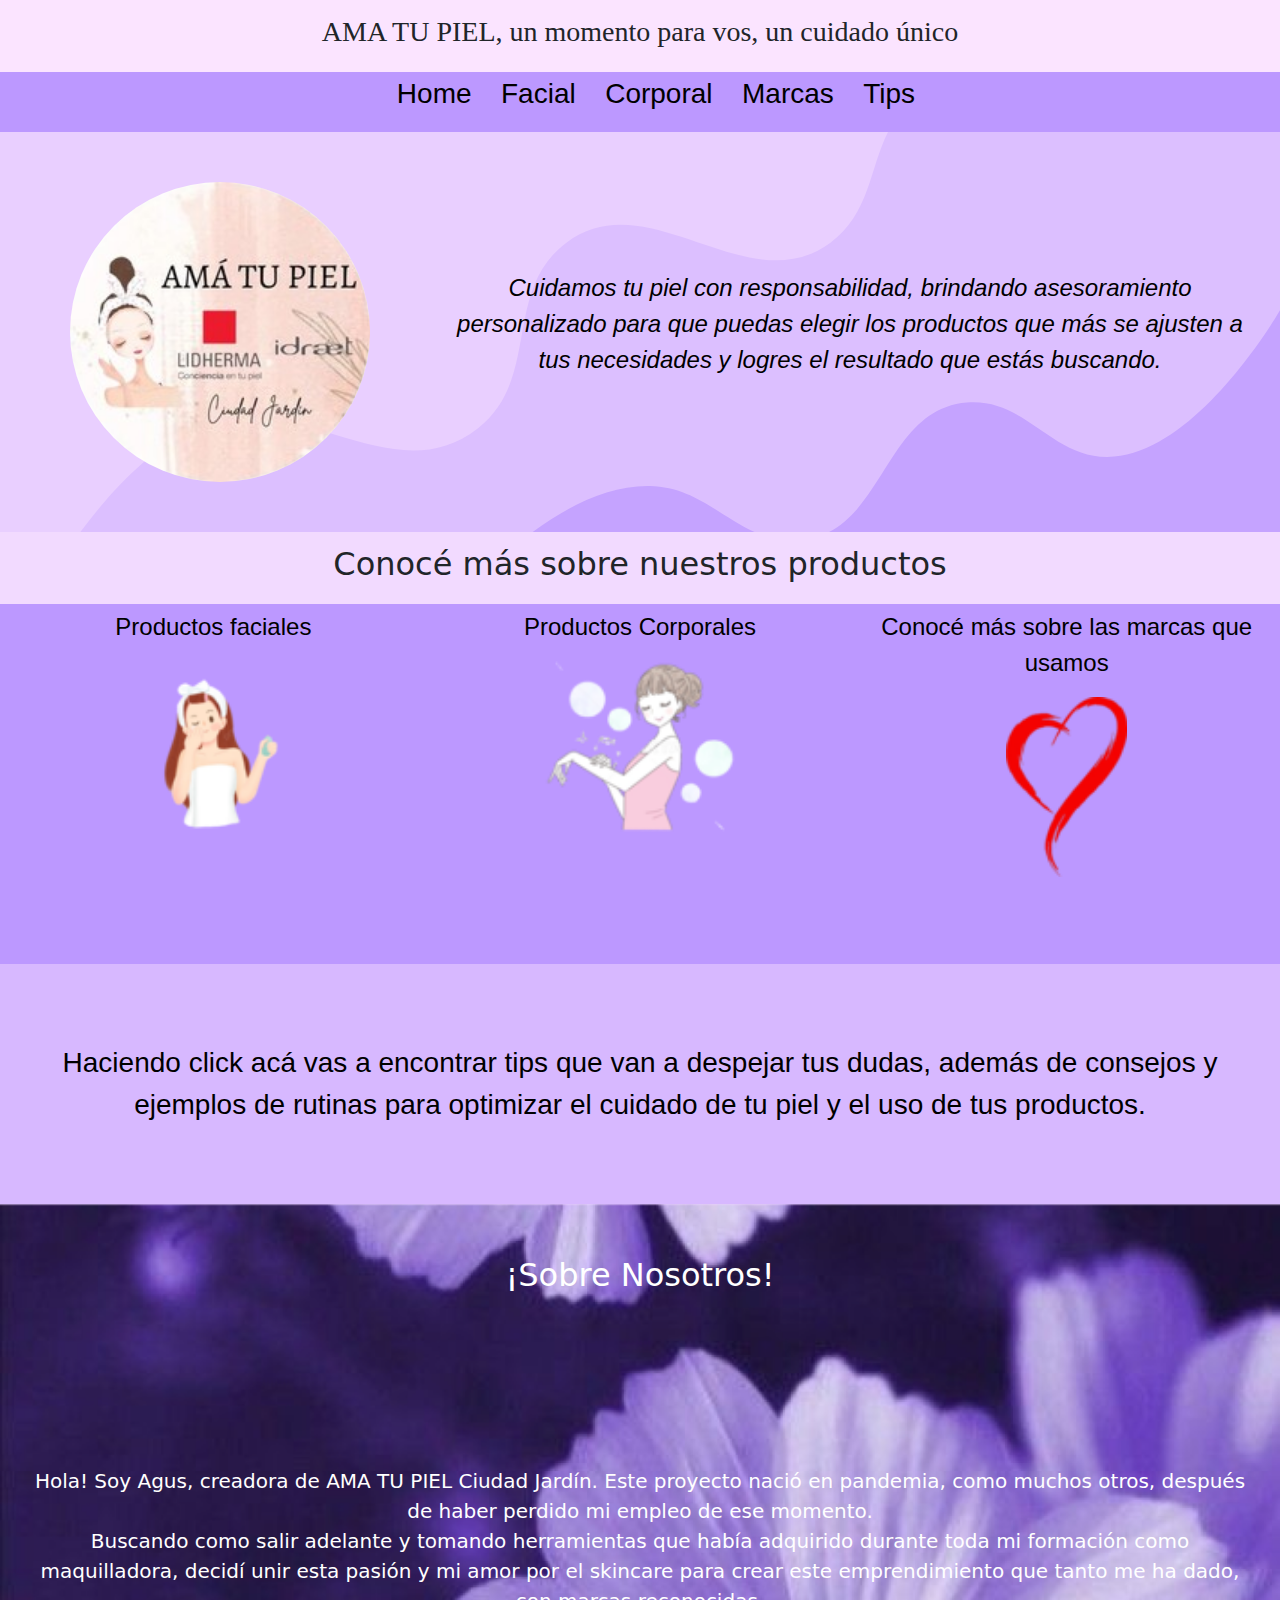
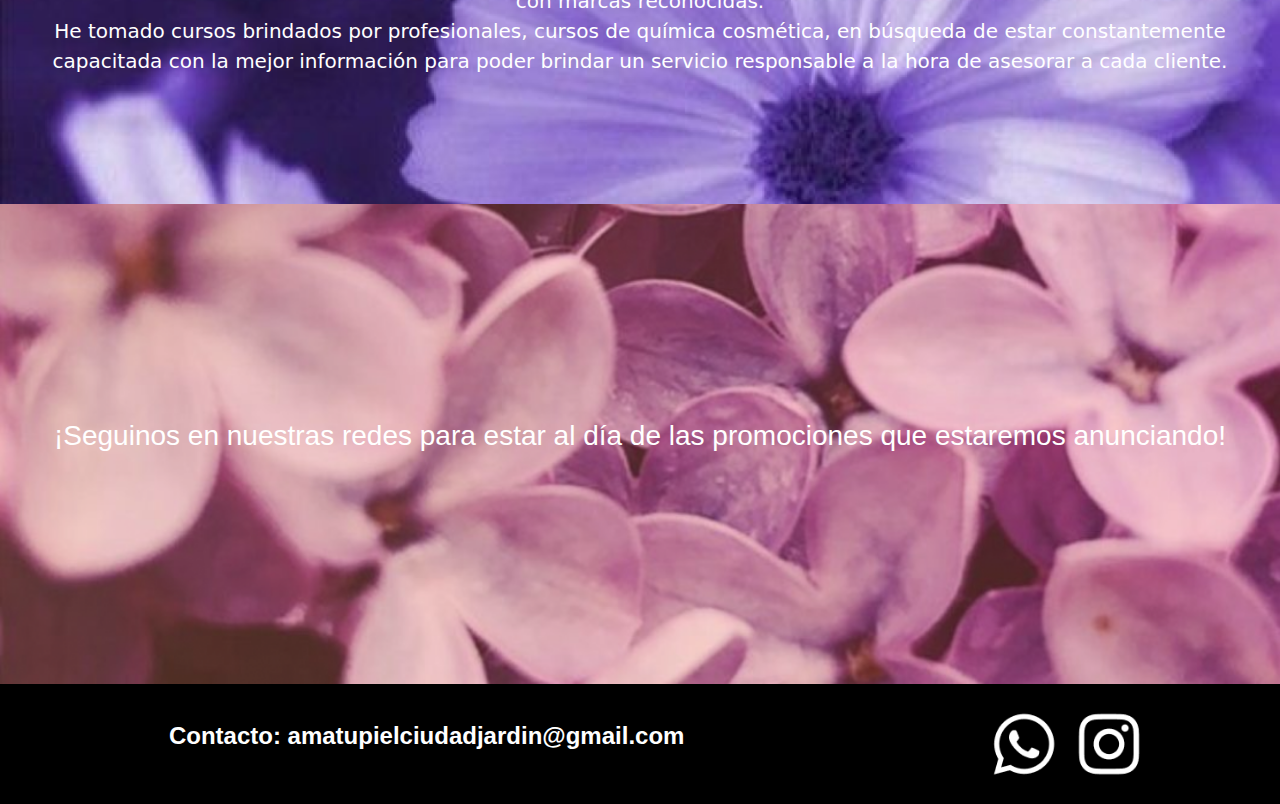
<file: index.html>
<!DOCTYPE html>
<html lang="en">
<head>
    <meta charset="UTF-8">
    <meta name="viewport" content="width=device-width, initial-scale=1.0">
    <title>Ama tu piel - CJ</title>
    <meta name="description" content="AMA TU PIEL, un momento para vos, un cuidado único">
    <meta name="keywords" content="dermocosmetica, skincare, piel, lidherma, idraet, exel, bioexel, novedades, promociones, promos, lanzamientos, relax, autocuidado, rutina, facial, corporal, sunscreen, tips, beauty, makeup, maquillaje, productos, asesoramiento, contacto, emprendimiento, asesoramiento, proyecto, quimica, cosmetica, profesional, capacitacion, asesoramiento, personalizado, servicio, cliente, consejos, resultado, resultados">
    <meta name="og:title" content="¡Bienvenidos a Ama tu piel CJ!">
    <meta name="og:description" content="Viví con nosotros la experiencia de cuidar tu piel">
    <meta name="og:image" content="../assets/foto-marca-final.jpg">
    <meta name="og:url" content="https://amatupiel-cj.netlify.app"> 
    <link rel="stylesheet" href="./sass/style.css">
    <link href="https://cdn.jsdelivr.net/npm/bootstrap@5.3.3/dist/css/bootstrap.min.css" rel="stylesheet" integrity="sha384-QWTKZyjpPEjISv5WaRU9OFeRpok6YctnYmDr5pNlyT2bRjXh0JMhjY6hW+ALEwIH" crossorigin="anonymous">
</head>
<body>
    <header>
        <div class="container-fluid">
            <div class="sloganRecibimiento acomodoTextoYElementos row">
                <h1>AMA TU PIEL, un momento para vos, un cuidado único</h1>
            </div>
            <div class="barraNav acomodoTextoYElementos estiloFont row">
                <nav>
                    <ul>
                        <li>
                            <a href="">Home</a>
                            <span><a href="./pages/facial.html">Facial</a></span>
                            <span><a href="./pages/corporal.html">Corporal</a></span>
                            <span><a href="./pages/marcas.html">Marcas</a></span>
                            <span><a href="./pages/tips.html">Tips</a></span>
                        </li>
                    </ul>
                </nav>
            </div>
        </div>
    </header>

    <main>
        <div class="container-fluid">
            <div class="presentacionMarca acomodoTextoYElementos fondoPresentacionMarcasYTips row">
                <div class="boxLogoMarca col-4">
                    <img src="./assets/foto-marca-final.jpg" alt="Logo Ama Tu Piel - CJ">
                </div>
                <div class="textoPresentacion estiloFont col-8">
                    <p>Cuidamos tu piel con responsabilidad, brindando asesoramiento personalizado para que puedas elegir los productos que más se ajusten a tus necesidades y logres el resultado que estás buscando.</p>
                </div>
            </div>
            <div class="introProductos acomodoTextoYElementos negrita row">
                <h2>Conocé más sobre nuestros productos</h2>
            </div>
            <div class="indexLinkTrioCategoriasPrincipales acomodoTextoYElementos estiloFont row">
                <div class="indexLinkBotonera col-4">
                    <a href="./pages/facial.html">
                        <p>Productos faciales</p>
                        <img src="./assets/index-link-facial.png" alt="Imagen link a categoría 'productos faciales'">
                    </a>
                </div>
                <div class="indexLinkBotonera col-4">
                    <a href="./pages/corporal.html">
                        <p>Productos Corporales</p>
                        <img src="./assets/index-link-corporal.png" alt="Imagen link a categoría 'productos corporales'">
                    </a>                    
                </div>
                <div class="indexLinkBotonera col-4">
                    <a href="./pages/marcas.html">
                        <p>Conocé más sobre las marcas que usamos</p>
                        <img src="./assets/index-link-marcas.png" alt="Imagen link a categoría 'nuestras marcas'">
                    </a>
                </div>
            </div>
            <div class="indexLinkTips acomodoTextoYElementos estiloFont row">
                <a href="./pages/tips.html">Haciendo click acá vas a encontrar tips que van a despejar tus dudas, además de consejos y ejemplos de rutinas para optimizar el cuidado de tu piel y el uso de tus productos.</a>
            </div>
            <div class="sobreNosotros acomodoTextoYElementos textoBlanco tamanoFont row">
                <div class="encabezadoSobreNos acomodoTextoYElementos negrita row">
                    <h2>¡Sobre Nosotros!</h2>
                </div>
                <div class="textoSobreNos acomodoTextoYElementos row">
                    <p>Hola! Soy Agus, creadora de AMA TU PIEL Ciudad Jardín. Este proyecto nació en pandemia, como muchos otros, después de haber perdido mi empleo de ese momento. <br> Buscando como salir adelante y tomando herramientas que había adquirido durante toda mi formación como maquilladora, decidí unir esta pasión y mi amor por el skincare para crear este emprendimiento que tanto me ha dado, con marcas reconocidas. <br> He tomado cursos brindados por profesionales, cursos de química cosmética, en búsqueda de estar constantemente capacitada con la mejor información para poder brindar un servicio responsable a la hora de asesorar a cada cliente.</p>
                </div>
            </div>
            <div class="recordatorioRRSSParaPromos textoBlanco acomodoTextoYElementos estiloFont row">
                <p>¡Seguinos en nuestras redes para estar al día de las promociones que estaremos anunciando!</p>
            </div>
        </div>
    </main>

    <footer>
        <div class="container-fluid">
            <div class="pieDePagina acomodoTextoYElementos tamanoFont textoBlanco negrita row">
                <div class="contactoPiePagina col-8">
                    <p>Contacto: amatupielciudadjardin@gmail.com</p>
                </div>
                <div class="iconsRRSS col-4">
                    <img src="./assets/whatsapp_1.png" alt="whatsapp">
                    <img src="./assets/instagram_1.png" alt="instagram">
                </div>
            </div>
        </div>
    </footer>

    <script src="https://cdn.jsdelivr.net/npm/bootstrap@5.3.3/dist/js/bootstrap.bundle.min.js" integrity="sha384-YvpcrYf0tY3lHB60NNkmXc5s9fDVZLESaAA55NDzOxhy9GkcIdslK1eN7N6jIeHz" crossorigin="anonymous"></script>
</body>
</html>
</file>
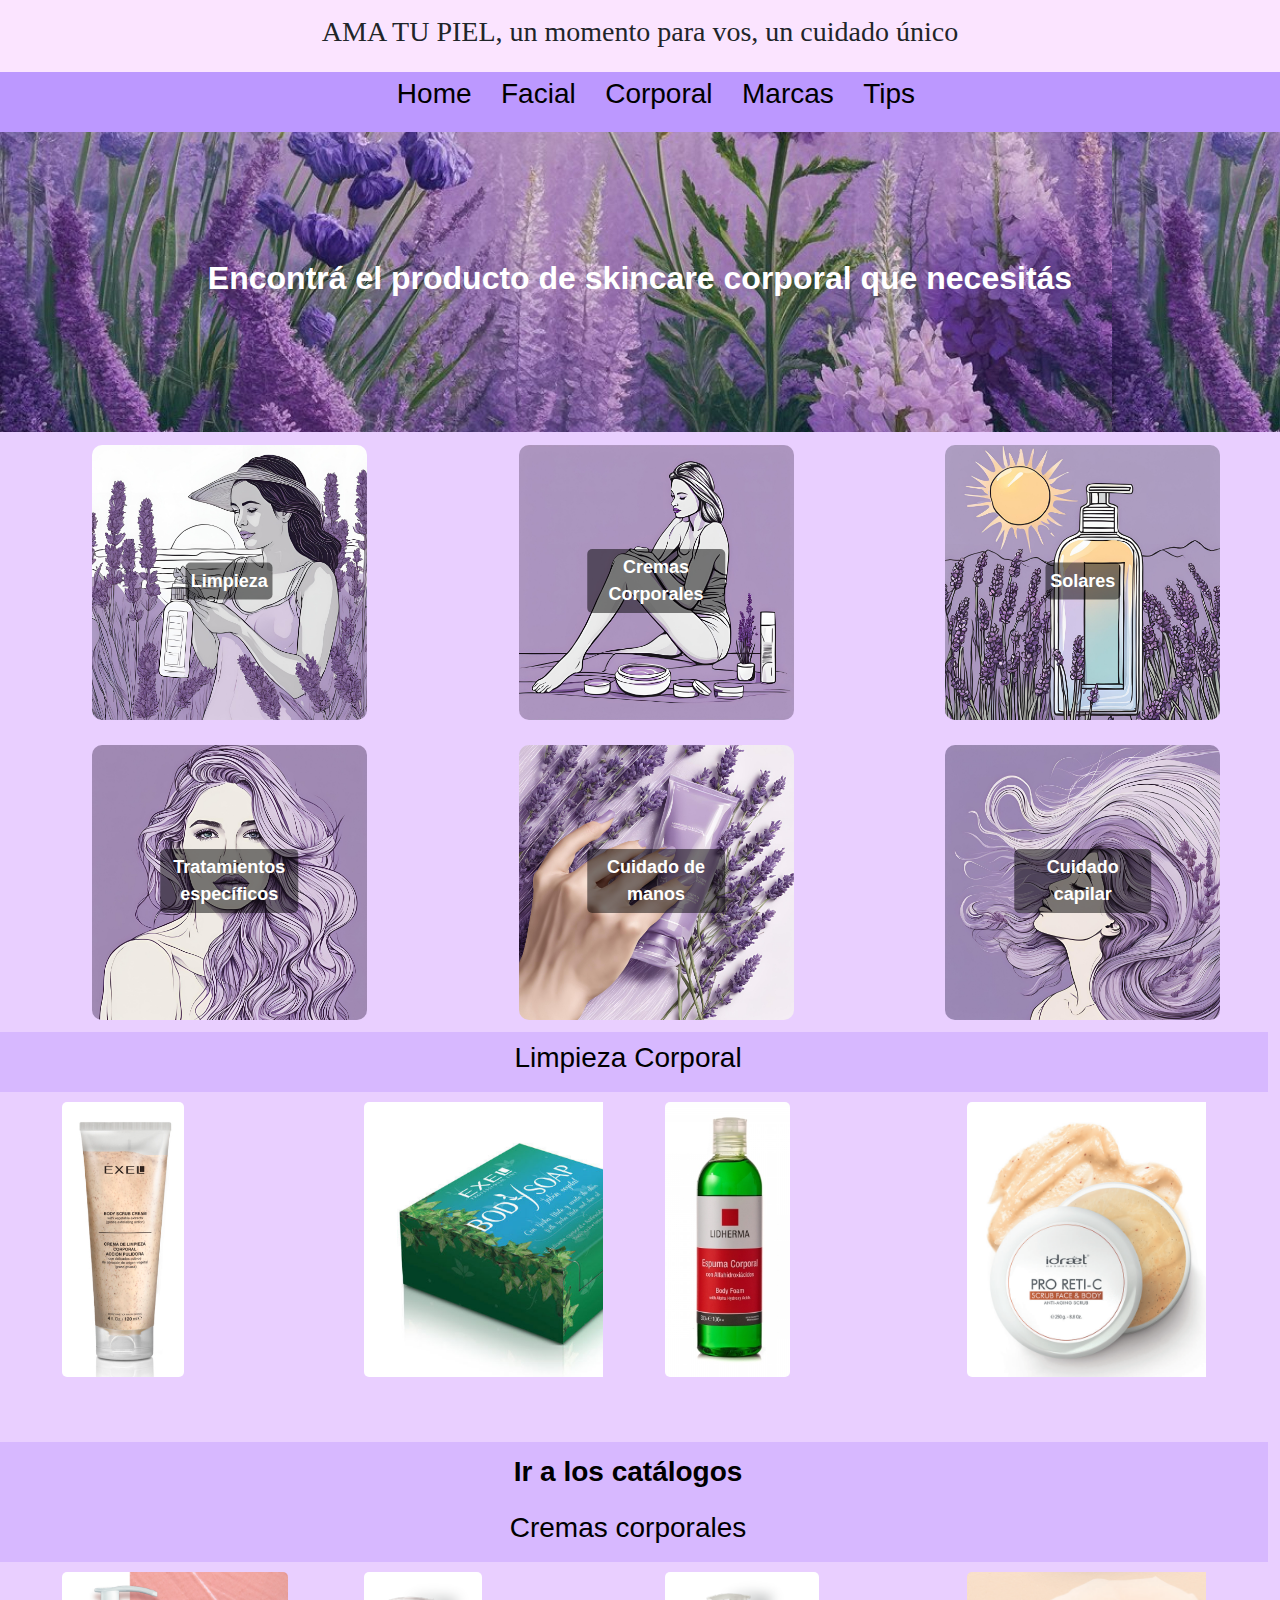
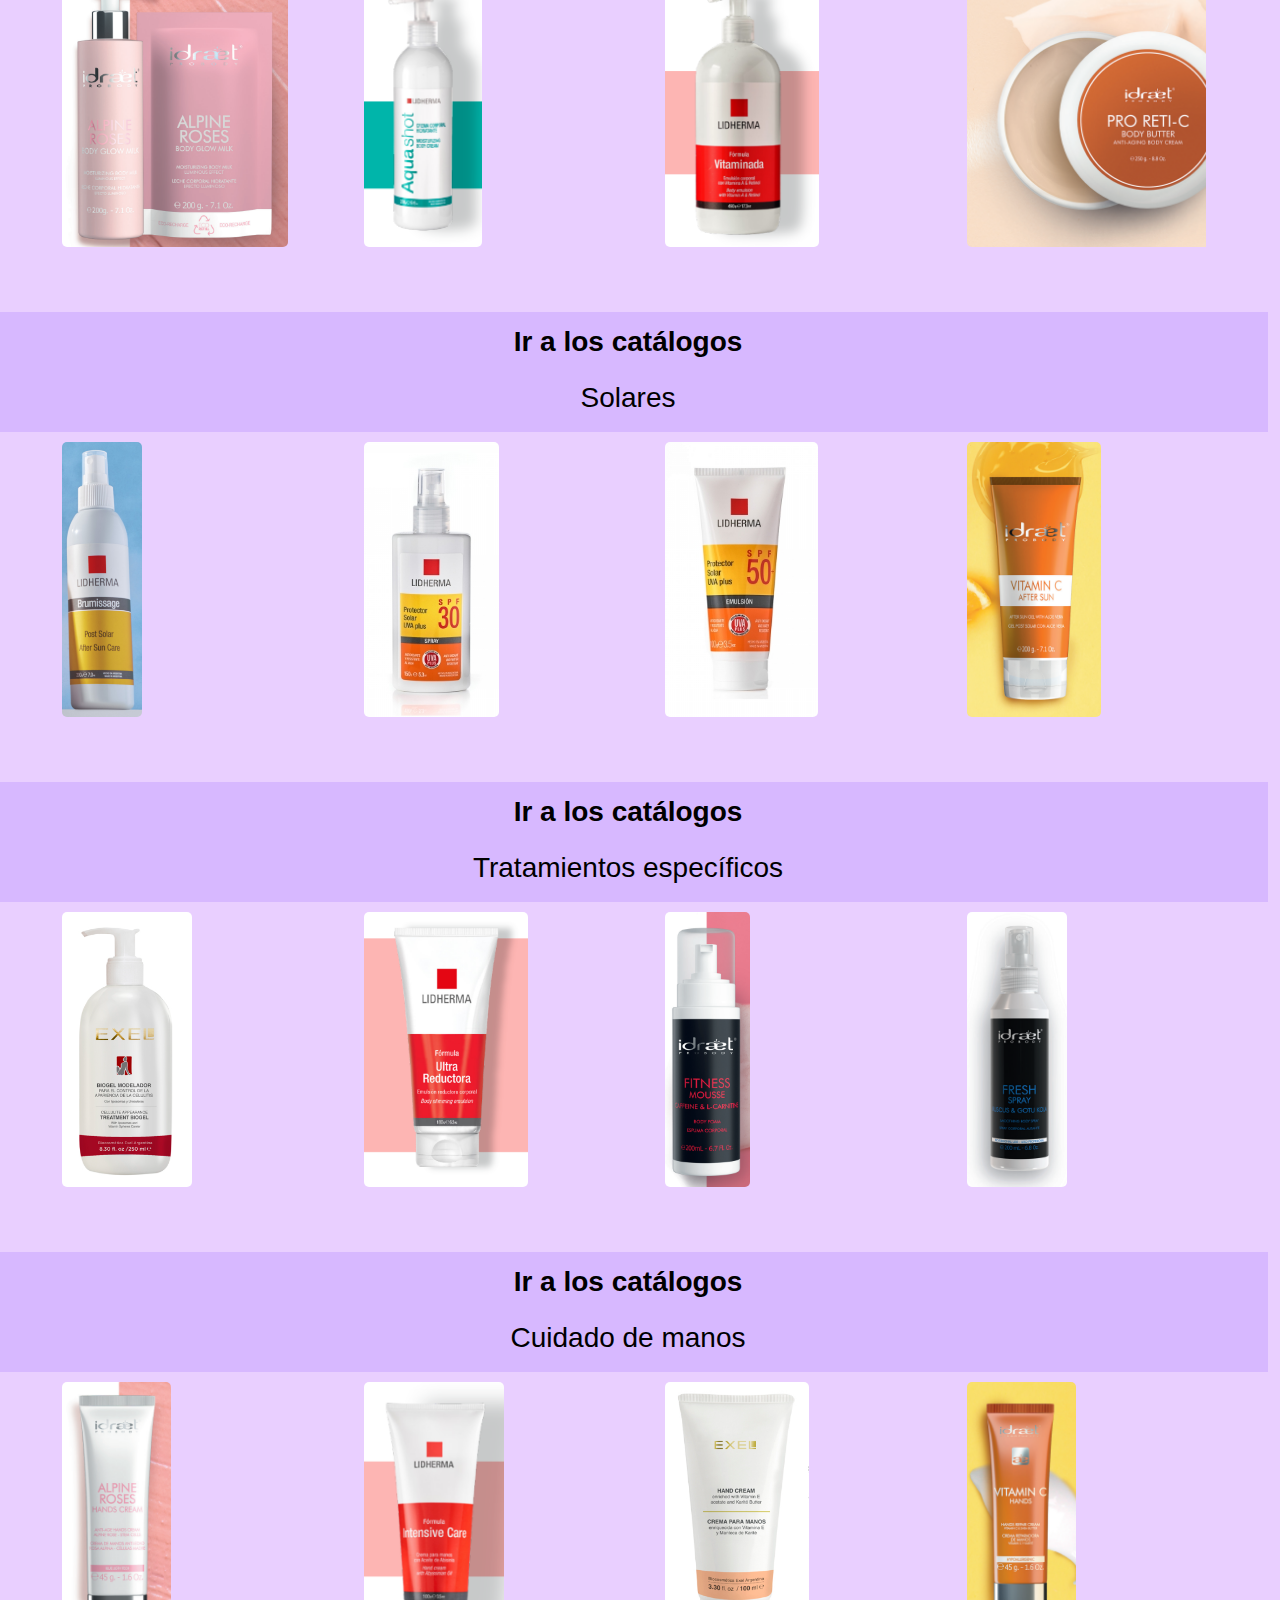
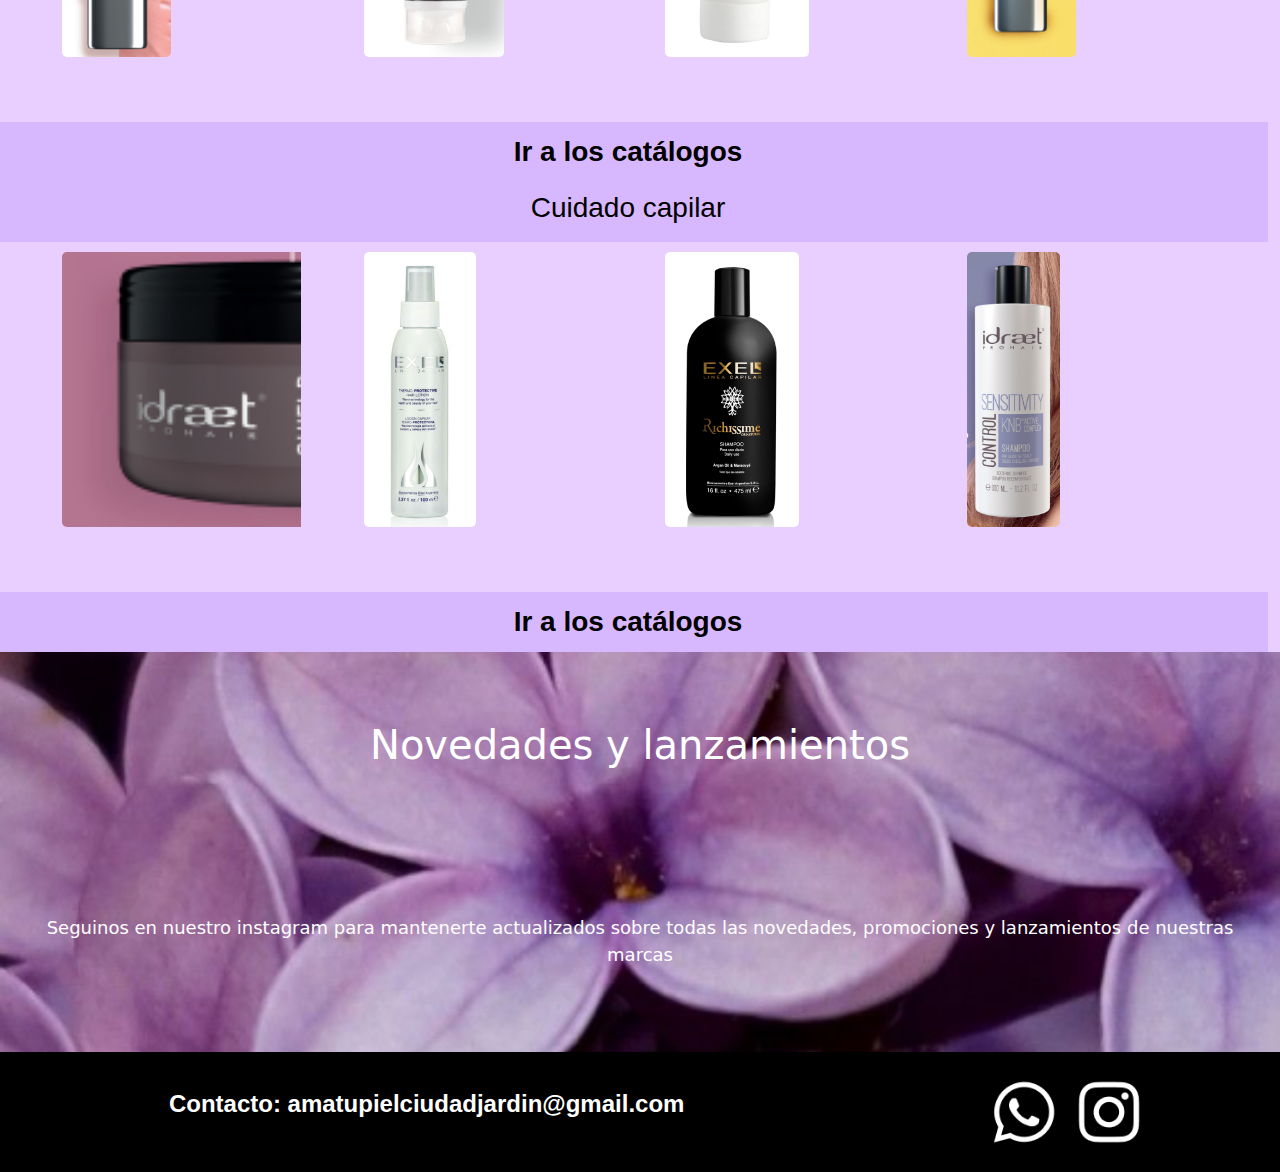
<file: pages/corporal.html>
<!DOCTYPE html>
<html lang="en">
<head>
    <meta charset="UTF-8">
    <meta name="viewport" content="width=device-width, initial-scale=1.0">
    <title>Productos corporales - AmaTuPielCJ</title>
    <meta name="description" content="Encontrá el producto de skincare corporal que necesitás">
    <meta name="keywords" content="skincare, corporal, dermocosmética, novedades, promociones, promos, lanzamientos, relax, autocuidado, productos, limpieza, crema, cremas, corporales, tratamiento, manos, capilar, pelo, shampoo, acondicionador, mascarilla, celulitis, humectante, formula, efecto, piernas, abdomen, cintura, brazos, muslos, caderas, antioxidante, reductor, reparador, renovador, antiage, afirmante">
    <meta name="og:title" content="Prod. Corporales - AmaTuPielCJ">
    <meta name="og:description" content="Nuestra lista de productos corporales">
    <meta name="og:image" content="../assets/foto-marca-final.jpg">
    <meta name="og:url" content="https://amatupiel-cj.netlify.app"> 
    <link rel="stylesheet" href="../sass/style.css">
    <link href="https://cdn.jsdelivr.net/npm/bootstrap@5.3.3/dist/css/bootstrap.min.css" rel="stylesheet" integrity="sha384-QWTKZyjpPEjISv5WaRU9OFeRpok6YctnYmDr5pNlyT2bRjXh0JMhjY6hW+ALEwIH" crossorigin="anonymous">
</head>
<body>
    <header>
        <div class="container-fluid">
            <div class="sloganRecibimiento acomodoTextoYElementos row">
                <h1>AMA TU PIEL, un momento para vos, un cuidado único</h1>
            </div>
            <div class="barraNav acomodoTextoYElementos estiloFont row">
                <nav>
                    <ul>
                        <li>
                            <a href="../index.html">Home</a>
                            <span><a href="./facial.html">Facial</a></span>
                            <span><a href="">Corporal</a></span>
                            <span><a href="./marcas.html">Marcas</a></span>
                            <span><a href="./tips.html">Tips</a></span>
                        </li>
                    </ul>
                </nav>
            </div>
        </div>
    </header>
    
    <main>
        <div class="container-fluid">
            <div class="recepcionCorporalFacialTips recibimientoCorporalFacialYTips acomodoTextoYElementos estiloFont textoBlanco negrita  row">
                <h1>Encontrá el producto de skincare corporal que necesitás</h1>
            </div>
            <div class="linkSubMenuCorporalFacial acomodoTextoYElementos row">
                <div class="itemLinkCorporalFacial col-xl-4 col-lg-4 col-md-4 col-sm-4 col-xs-4">
                        <ul>
                            <li>
                                <a href="#seccionLimpiezaCorporal" class="contenedor-texto-sobre-imagen">
                                    <img src="../assets/home/corporal/home solares 3.png" alt="imagen limpieza corporal">
                                    <p class="texto-sobre-imagen estiloFont tamanoFont textoBlanco negrita">Limpieza</p>
                                </a>
                            </li>
                        </ul>
                    </div>
                    <div class="itemLinkCorporalFacial col-xl-4 col-lg-4 col-md-4 col-sm-4 col-xs-4">
                        <ul>
                            <li>
                                <a href="#seccionCremasCorporal" class="contenedor-texto-sobre-imagen">
                                    <img src="../assets/home/corporal/home corporal 2.png" alt="imagen cremas corporales">
                                    <p class="texto-sobre-imagen estiloFont tamanoFont textoBlanco negrita">Cremas Corporales</p>
                                </a>
                            </li>
                        </ul>
                    </div>
                    <div class="itemLinkCorporalFacial col-xl-4 col-lg-4 col-md-4 col-sm-4 col-xs-4">
                        <ul>
                            <li>
                                <a href="#seccionSolaresCorporal" class="contenedor-texto-sobre-imagen">
                                    <img src="../assets/home/corporal/home solares 1.png" alt="imagen solares corporal">
                                    <p class="texto-sobre-imagen estiloFont tamanoFont textoBlanco negrita">Solares</p>
                                </a>
                            </li>
                        </ul>
                    </div>
                    <div class="itemLinkCorporalFacial col-xl-4 col-lg-4 col-md-4 col-sm-4 col-xs-4">
                        <ul>
                            <li>
                                <a href="#seccionTratamientosEspecificosCorporal" class="contenedor-texto-sobre-imagen">
                                    <img src="../assets/home/corporal/home capilar 1.png" alt="imagen tratamientos esp corporal">
                                    <p class="texto-sobre-imagen estiloFont textoBlanco negrita">Tratamientos específicos</p>
                                </a>
                            </li>
                        </ul>
                    </div>
                    <div class="itemLinkCorporalFacial col-xl-4 col-lg-4 col-md-4 col-sm-4 col-xs-4">
                        <ul>
                            <li>
                                <a href="#seccionCuidadoManosCorporal" class="contenedor-texto-sobre-imagen">
                                    <img src="../assets/home/corporal/home manos 1.png" alt="imagen cuidado manos">
                                    <p class="texto-sobre-imagen estiloFont tamanoFont textoBlanco negrita">Cuidado de manos</p>
                                </a>
                            </li>
                        </ul>
                    </div>
                    <div class="itemLinkCorporalFacial col-xl-4 col-lg-4 col-md-4 col-sm-4 col-xs-4">
                        <ul>
                            <li>
                                <a href="#seccionCuidadoCapilarCorporal" class="contenedor-texto-sobre-imagen">
                                    <img src="../assets/home/corporal/home capilar 3.png" alt="imagen cuidado capilar corporal">
                                    <p class="texto-sobre-imagen estiloFont textoBlanco negrita">Cuidado capilar</p>
                                </a>
                            </li>
                        </ul>
                    </div>
            </div>
            <!--
            <div class="barraMensajePreProductos row">
                <p>¡Conocé a continuación más sobre nuestros productos de cuidado corporal</p>
            </div>
            -->
            <div class="bloqueProductosCorporalFacial row" id="seccionLimpiezaCorporal">
                <div class="barraCategoriaProductoYEnvioACatalogo acomodoTextoYElementos estiloFont negrita row">
                    <h2>Limpieza Corporal</h2>
                </div>
                <div class="muestraProductos row">
                    <div class="carruselProductos col-xl-3 col-lg-3 col-md-4 col-sm-4 col-xs-4">
                        <img src="../assets/fotos-productos/Corporales/limpieza/body-scrub-crema-de-limpieza-exel.png" alt="producto 1">
                    </div>
                    <div class="carruselProductos col-xl-3 col-lg-3 col-md-4 col-sm-4 col-xs-4">
                        <img src="../assets/fotos-productos/Corporales/limpieza/body-soap-exfoliante-antioxidante-exel.png" alt="producto 2">
                    </div>
                    <div class="carruselProductos col-xl-3 col-lg-3 col-md-4 col-sm-4 col-xs-4">
                        <img src="../assets/fotos-productos/Corporales/limpieza/espuma-corporal-alfahidroxiacidos-lidherma.png" alt="producto 3">
                    </div>
                    <div class="carruselProductos col-xl-3 col-lg-3 d-none d-xl-block d-lg-block">
                        <img src="../assets/fotos-productos/Corporales/limpieza/pro-reti-c-scrub-idraet.png" alt="producto 4">
                    </div>
                </div>
                <div class="barraCategoriaProductoYEnvioACatalogo acomodoTextoYElementos estiloFont negrita row">
                    <a href="./marcas.html">Ir a los catálogos</a>
                </div>
            </div>
            <div class="bloqueProductosCorporalFacial row" id="seccionCremasCorporal">
                <div class="barraCategoriaProductoYEnvioACatalogo acomodoTextoYElementos estiloFont negrita row">
                    <h2>Cremas corporales</h2>
                </div>
                <div class="muestraProductos row">
                    <div class="carruselProductos col-xl-3 col-lg-3 col-md-4 col-sm-4 col-xs-4">
                        <img src="../assets/fotos-productos/Corporales/cremas/alpine-roses-body-glow-milk-idraet.png" alt="producto 1">
                    </div>
                    <div class="carruselProductos col-xl-3 col-lg-3 col-md-4 col-sm-4 col-xs-4">
                        <img src="../assets/fotos-productos/Corporales/cremas/aquashot-body-cream-lidherma.png" alt="producto 2">
                    </div>
                    <div class="carruselProductos col-xl-3 col-lg-3 col-md-4 col-sm-4 col-xs-4">
                        <img src="../assets/fotos-productos/Corporales/cremas/Fórmula Vitaminada corporal Lidherma.png" alt="producto 3">
                    </div>
                    <div class="carruselProductos col-xl-3 col-lg-3 d-none d-xl-block d-lg-block">
                        <img src="../assets/fotos-productos/Corporales/cremas/pro-reti-c-body-butter-idraet.png" alt="producto 4">
                    </div>
                </div>
                <div class="barraCategoriaProductoYEnvioACatalogo acomodoTextoYElementos estiloFont negrita row">
                    <a href="./marcas.html">Ir a los catálogos</a>
                </div>
            </div>
            <div class="bloqueProductosCorporalFacial row" id="seccionSolaresCorporal">
                <div class="barraCategoriaProductoYEnvioACatalogo acomodoTextoYElementos estiloFont negrita row">
                    <h2>Solares</h2>
                </div>
                <div class="muestraProductos row">
                    <div class="carruselProductos col-xl-3 col-lg-3 col-md-4 col-sm-4 col-xs-4">
                        <img src="../assets/fotos-productos/Corporales/Solares/brumissage-post-solar-lidherma.png" alt="producto 1">
                    </div>
                    <div class="carruselProductos col-xl-3 col-lg-3 col-md-4 col-sm-4 col-xs-4">
                        <img src="../assets/fotos-productos/Corporales/Solares/protector-solar-uva-spray-fps30-lidherma.png" alt="producto 2">
                    </div>
                    <div class="carruselProductos col-xl-3 col-lg-3 col-md-4 col-sm-4 col-xs-4">
                        <img src="../assets/fotos-productos/Corporales/Solares/protector-solar-uvaplus-fps50-lidherma.png" alt="producto 3">
                    </div>
                    <div class="carruselProductos col-xl-3 col-lg-3 d-none d-xl-block d-lg-block">
                        <img src="../assets/fotos-productos/Corporales/Solares/vitamin-c-aftersun-idraet.png" alt="producto 4">
                    </div>
                </div>
                <div class="barraCategoriaProductoYEnvioACatalogo acomodoTextoYElementos estiloFont negrita row">
                    <a href="./marcas.html">Ir a los catálogos</a>
                </div>
            </div>
            <div class="bloqueProductosCorporalFacial row" id="seccionTratamientosEspecificosCorporal">
                <div class="barraCategoriaProductoYEnvioACatalogo acomodoTextoYElementos estiloFont negrita row">
                    <h2>Tratamientos específicos</h2>
                </div>
                <div class="muestraProductos row">
                    <div class="carruselProductos col-xl-3 col-lg-3 col-md-4 col-sm-4 col-xs-4">
                        <img src="../assets/fotos-productos/Corporales/tratamientos-especificos/Biogel modelador Exel.png" alt="producto 1">
                    </div>
                    <div class="carruselProductos col-xl-3 col-lg-3 col-md-4 col-sm-4 col-xs-4">
                        <img src="../assets/fotos-productos/Corporales/tratamientos-especificos/emulsion-ultra-reductora-lidherma.png" alt="producto 2">
                    </div>
                    <div class="carruselProductos col-xl-3 col-lg-3 col-md-4 col-sm-4 col-xs-4">
                        <img src="../assets/fotos-productos/Corporales/tratamientos-especificos/fitness-mousse-reductora-modeladora-idraet.png" alt="producto 3">
                    </div>
                    <div class="carruselProductos col-xl-3 col-lg-3 d-none d-xl-block d-lg-block">
                        <img src="../assets/fotos-productos/Corporales/tratamientos-especificos/spray-liposomado-celulitis-efecto-frio-idraet.png" alt="producto 4">
                    </div>
                </div>
                <div class="barraCategoriaProductoYEnvioACatalogo acomodoTextoYElementos estiloFont negrita row">
                    <a href="./marcas.html">Ir a los catálogos</a>
                </div>
            </div>
            <div class="bloqueProductosCorporalFacial row" id="seccionCuidadoManosCorporal">
                <div class="barraCategoriaProductoYEnvioACatalogo acomodoTextoYElementos estiloFont negrita row">
                    <h2>Cuidado de manos</h2>
                </div>
                <div class="muestraProductos row">
                    <div class="carruselProductos col-xl-3 col-lg-3 col-md-4 col-sm-4 col-xs-4">
                        <img src="../assets/fotos-productos/Corporales/manos/alpine-roses-hand-cream-idraet.png" alt="producto 1">
                    </div>
                    <div class="carruselProductos col-xl-3 col-lg-3 col-md-4 col-sm-4 col-xs-4">
                        <img src="../assets/fotos-productos/Corporales/manos/crema-intensive-care-manos-lidherma.png" alt="producto 2">
                    </div>
                    <div class="carruselProductos col-xl-3 col-lg-3 col-md-4 col-sm-4 col-xs-4">
                        <img src="../assets/fotos-productos/Corporales/manos/Hand Cream Exel.png" alt="producto 3">
                    </div>
                    <div class="carruselProductos col-xl-3 col-lg-3 d-none d-xl-block d-lg-block">
                        <img src="../assets/fotos-productos/Corporales/manos/vitamin-c-hands-idraet.png" alt="producto 4">
                    </div>
                </div>
                <div class="barraCategoriaProductoYEnvioACatalogo acomodoTextoYElementos estiloFont negrita row">
                    <a href="./marcas.html">Ir a los catálogos</a>
                </div>
            </div>
            <div class="bloqueProductosCorporalFacial row" id="seccionCuidadoCapilarCorporal">
                <div class="barraCategoriaProductoYEnvioACatalogo acomodoTextoYElementos estiloFont negrita row">
                    <h2>Cuidado capilar</h2>
                </div>
                <div class="muestraProductos row">
                    <div class="carruselProductos col-xl-3 col-lg-3 col-md-4 col-sm-4 col-xs-4">
                        <img src="../assets/fotos-productos/Corporales/cuidado-corporal/ColorShield mask Idraet.png" alt="producto 1">
                    </div>
                    <div class="carruselProductos col-xl-3 col-lg-3 col-md-4 col-sm-4 col-xs-4">
                        <img src="../assets/fotos-productos/Corporales/cuidado-corporal/Loción termoprotectora Exel.png" alt="producto 2">
                    </div>
                    <div class="carruselProductos col-xl-3 col-lg-3 col-md-4 col-sm-4 col-xs-4">
                        <img src="../assets/fotos-productos/Corporales/cuidado-corporal/Richissime Argán shampoo Exel.png" alt="producto 3">
                    </div>
                    <div class="carruselProductos col-xl-3 col-lg-3 d-none d-xl-block d-lg-block">
                        <img src="../assets/fotos-productos/Corporales/cuidado-corporal/Sensitivity Control shampoo Idraet.png" alt="producto 4">
                    </div>
                </div>
                <div class="barraCategoriaProductoYEnvioACatalogo acomodoTextoYElementos estiloFont negrita row">
                    <a href="./marcas.html">Ir a los catálogos</a>
                </div>
            </div>
            
            <div class="NovedadesYLanzamientos acomodoTextoYElementos textoBlanco row">
                <div class="encabezadoNovedades">
                    <h1>Novedades y lanzamientos</h1>
                </div>
                <div class="textoNovedades">
                    <p>Seguinos en nuestro instagram para mantenerte actualizados sobre todas las novedades, promociones y lanzamientos de nuestras marcas</p>
                </div>
            </div>
            <!--
            <div class="recordatorioRRSSParaPromos row">
                <p>¡Seguinos en nuestras redes para estar al día de las promociones que estaremos anunciando!</p>
            </div>
            -->
        </div>
    </main>

    <footer>
        <div class="container-fluid">
            <div class="pieDePagina acomodoTextoYElementos textoBlanco tamanoFont negrita row">
                <div class="contactoPiePagina col-8">
                    <p>Contacto: amatupielciudadjardin@gmail.com</p>
                </div>
                <div class="iconsRRSS col-4">
                    <img src="../assets/whatsapp_1.png" alt="whatsapp">
                    <img src="../assets/instagram_1.png" alt="instagram">
                </div>
            </div>
        </div>
    </footer>

    <script src="https://cdn.jsdelivr.net/npm/bootstrap@5.3.3/dist/js/bootstrap.bundle.min.js" integrity="sha384-YvpcrYf0tY3lHB60NNkmXc5s9fDVZLESaAA55NDzOxhy9GkcIdslK1eN7N6jIeHz" crossorigin="anonymous"></script>
</body>
</html>
</file>
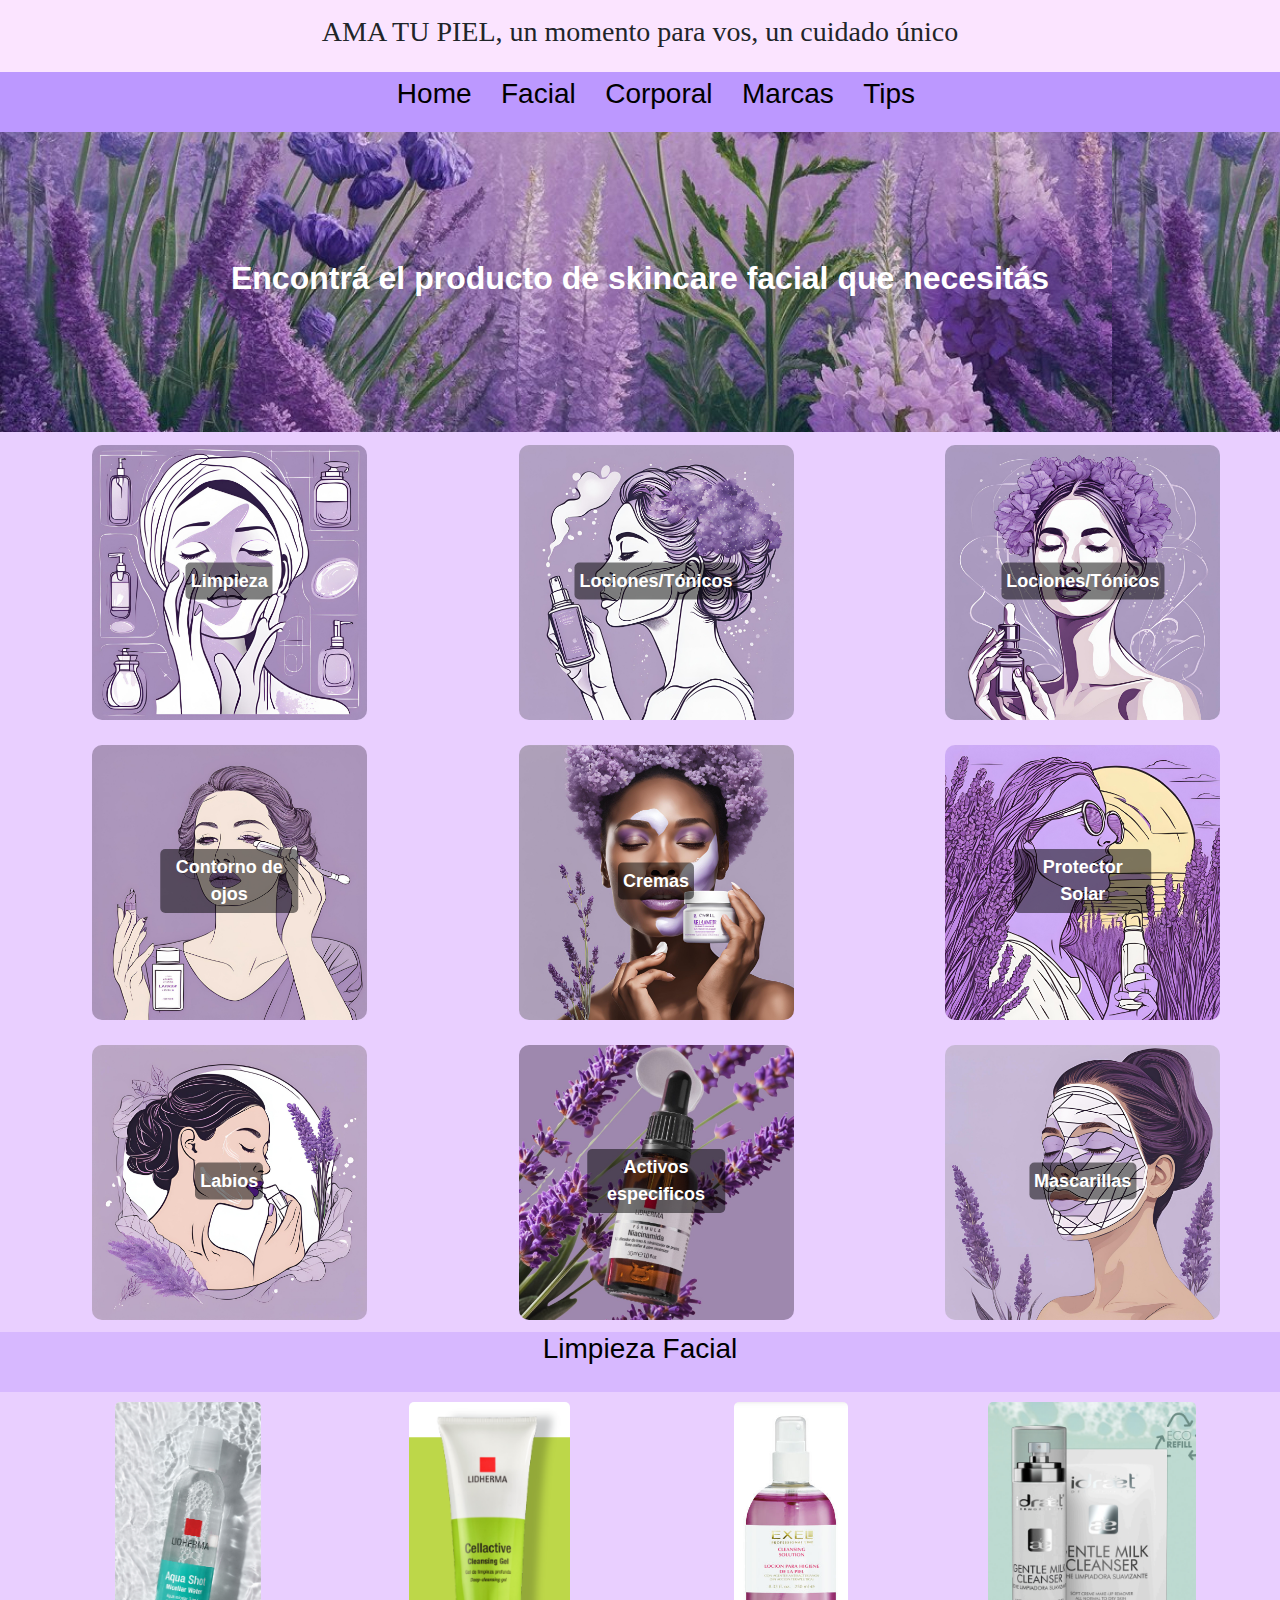
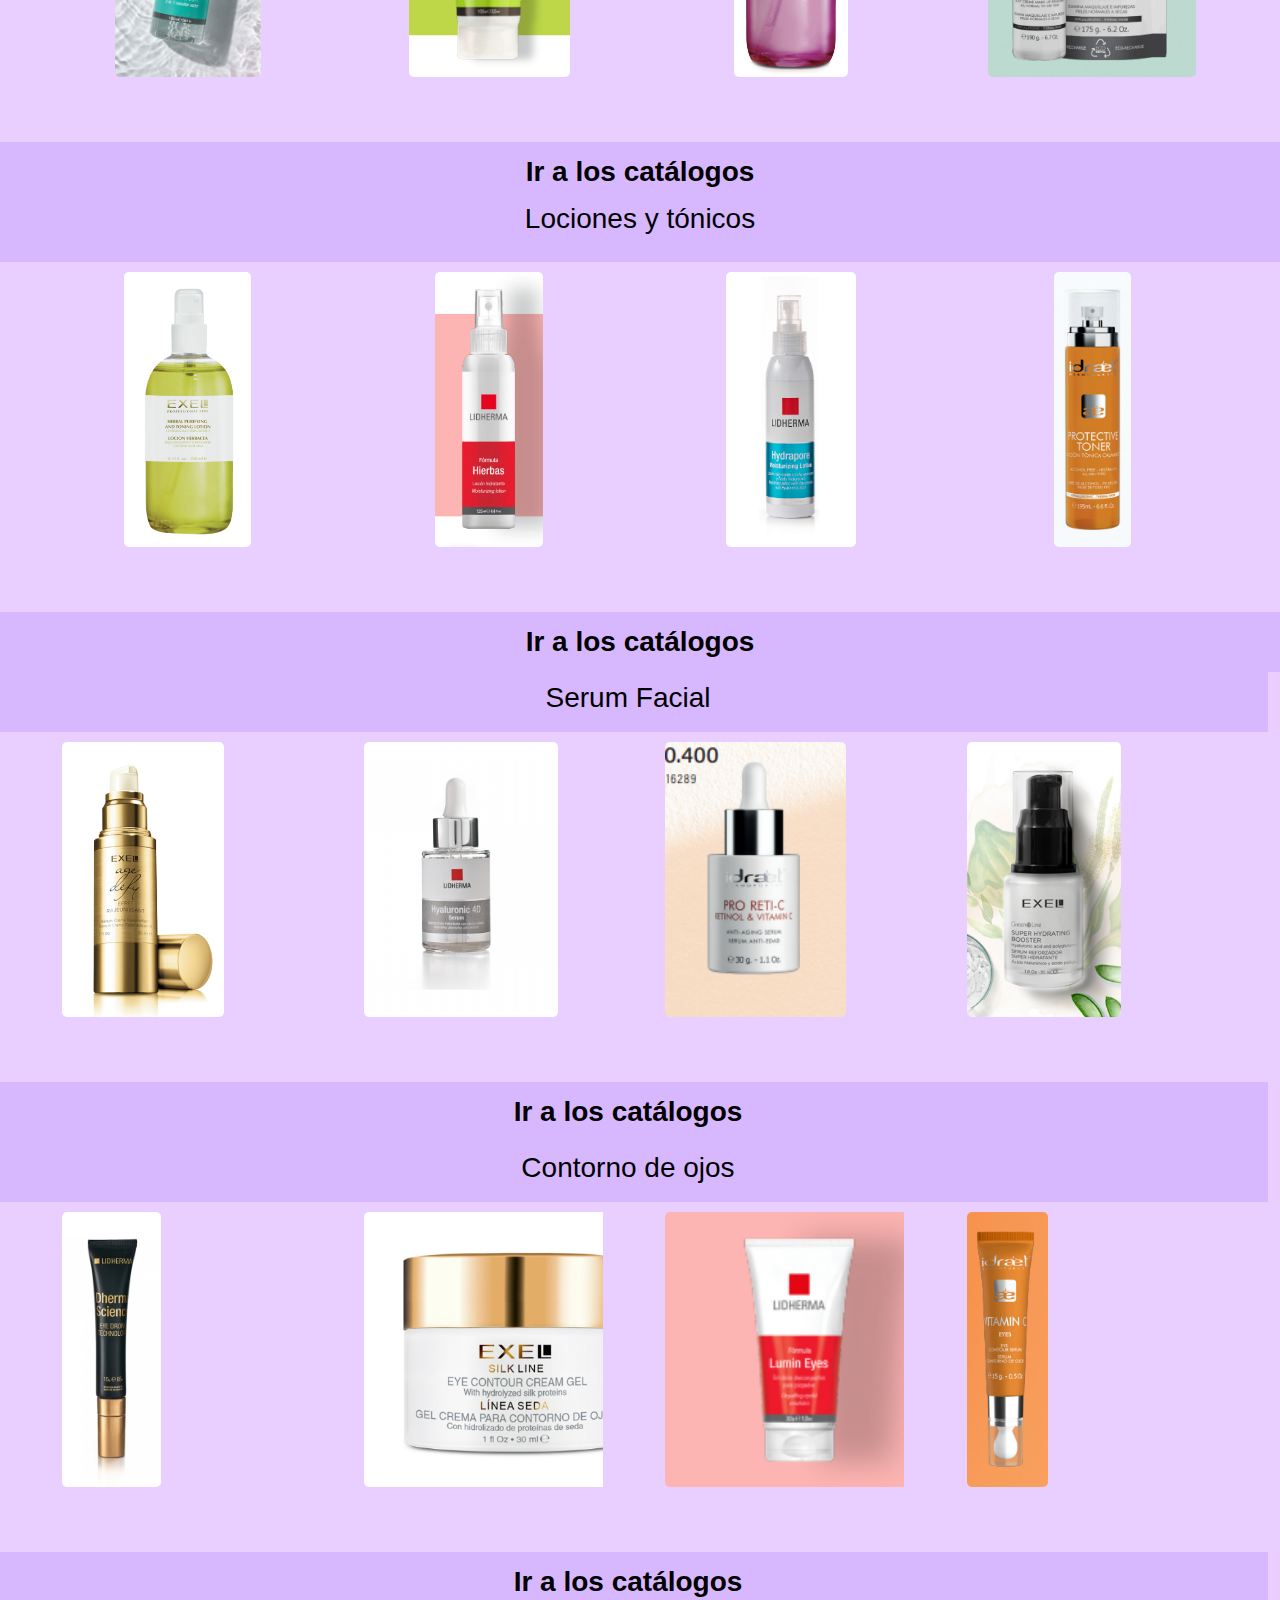
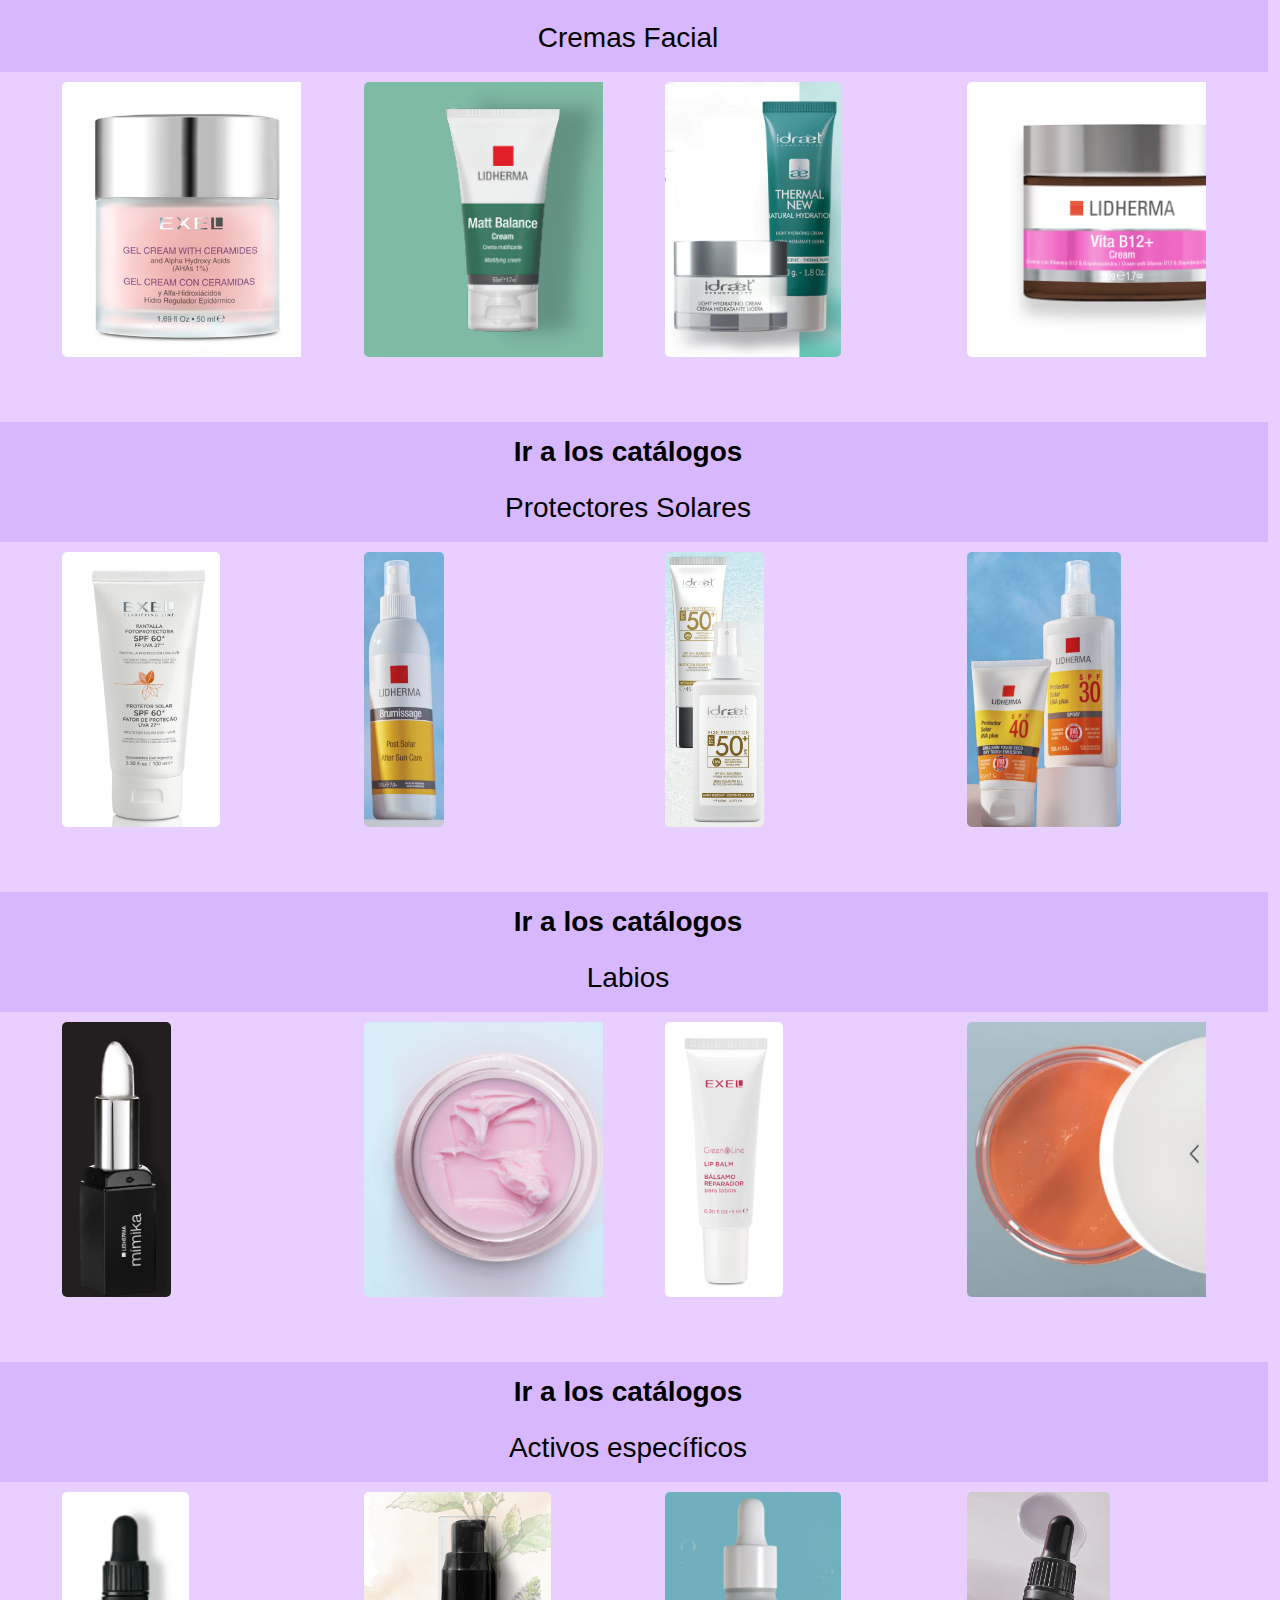
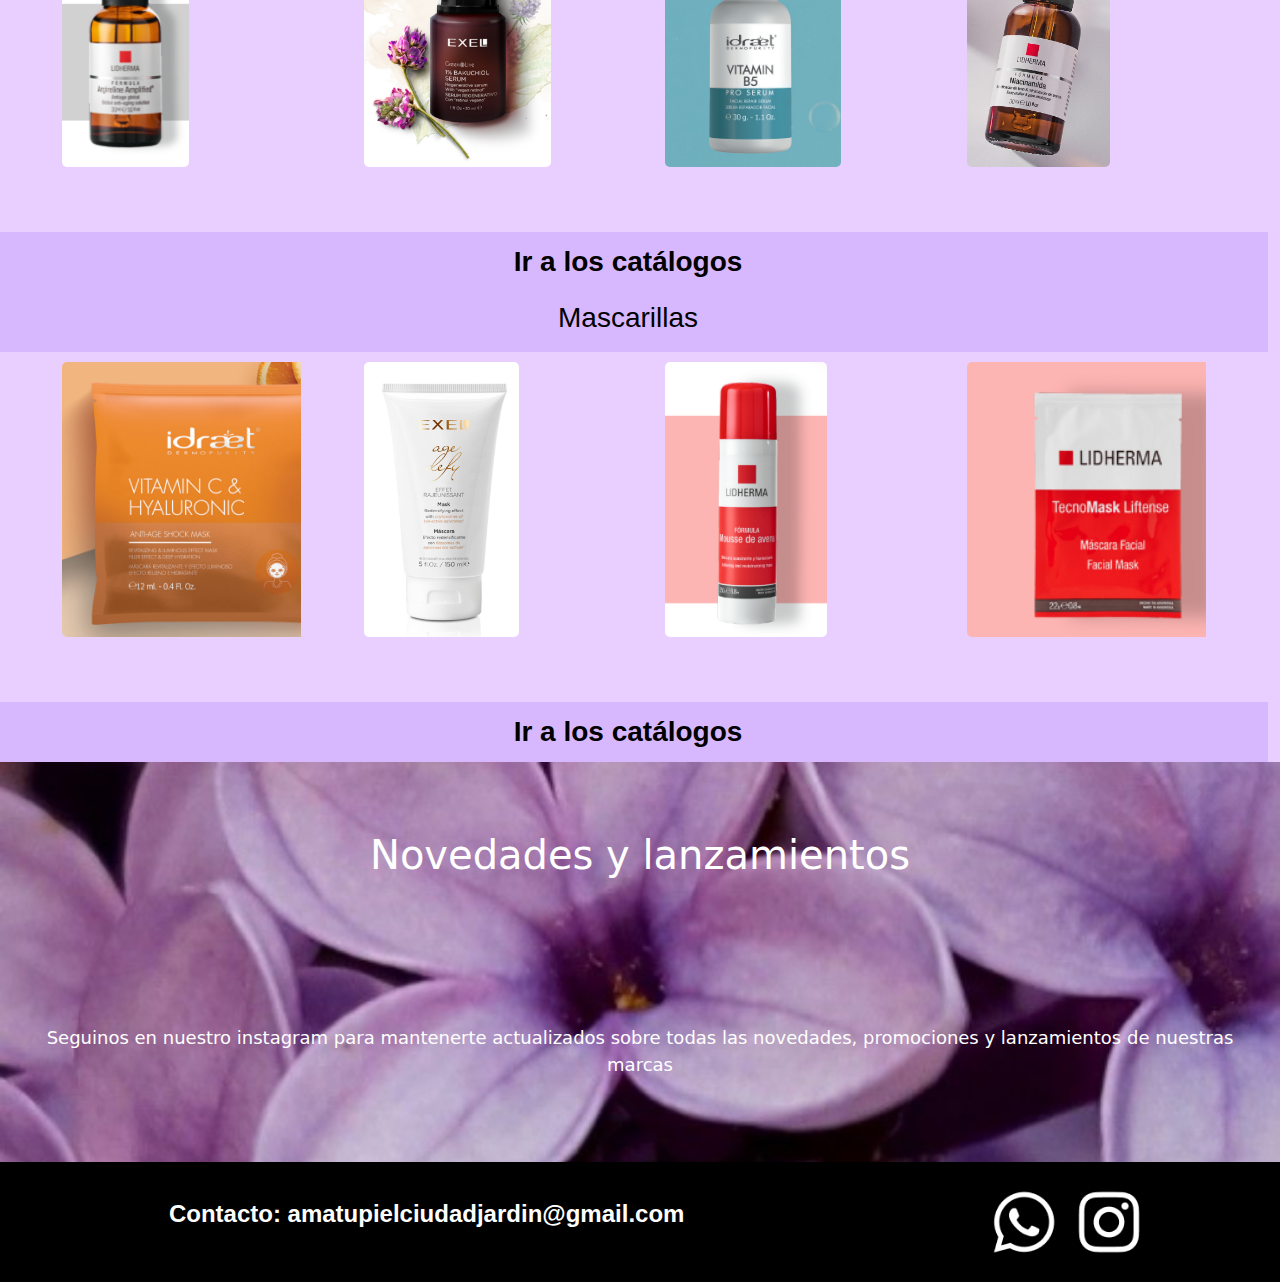
<file: pages/facial.html>
<!DOCTYPE html>
<html lang="en">
<head>
    <meta charset="UTF-8">
    <meta name="viewport" content="width=device-width, initial-scale=1.0">
    <title>Productos faciales - AmaTuPielCJ</title>
    <meta name="description" content="Encontrá el producto de skincare facial que necesitás">
    <meta name="keywords" content="skincare, facial, dermocosmetica, cosmetica, novedades, promociones, promos, lanzamientos, relax, autocuidado, productos, limpieza, loción, tónico, serum, booster, ojos, cremas, crema, emulsión, mascarilla, sunscreen, protector, labios, activos, hialuronico, niacinamida, b12, ceramidas, argireline, colageno, bioceramidas, dmae, melatonina, resveratrol, silicio, tranexamico, vitamina, humectante, hidratante, hidratacion, retinol, gel, formula, efecto, antioxidante, reparador, renovador, rostro, antiage, calmante, sensible, equilibrante">
    <meta name="og:title" content="Prod. Faciales - AmaTuPielCJ">
    <meta name="og:description" content="Nuestra lista de productos faciales">
    <meta name="og:image" content="../assets/foto-marca-final.jpg">
    <meta name="og:url" content="https://amatupiel-cj.netlify.app"> 
    <link rel="stylesheet" href="../sass/style.css">
    <link href="https://cdn.jsdelivr.net/npm/bootstrap@5.3.3/dist/css/bootstrap.min.css" rel="stylesheet" integrity="sha384-QWTKZyjpPEjISv5WaRU9OFeRpok6YctnYmDr5pNlyT2bRjXh0JMhjY6hW+ALEwIH" crossorigin="anonymous">
</head>
<body>
    <div class="container-fluid">
        <div class="sloganRecibimiento acomodoTextoYElementos row">
            <h1>AMA TU PIEL, un momento para vos, un cuidado único</h1>
        </div>
        <div class="barraNav acomodoTextoYElementos estiloFont row">
                <nav>
                    <ul>
                        <li>
                            <a href="../index.html">Home</a>
                            <span><a href="">Facial</a></span>
                            <span><a href="./corporal.html">Corporal</a></span>
                            <span><a href="./marcas.html">Marcas</a></span>
                            <span><a href="./tips.html">Tips</a></span>
                        </li>
                    </ul>
                </nav>
            </div>
        </div>
    </header>
    
    <main>
        <div class="container-fluid">
            <div class="recepcionCorporalFacialTips recibimientoCorporalFacialYTips acomodoTextoYElementos estiloFont textoBlanco negrita row">
                <h1>Encontrá el producto de skincare facial que necesitás</h1>
            </div>
            <div class="linkSubMenuCorporalFacial acomodoTextoYElementos row">
                <div class="itemLinkCorporalFacial col-xl-4 col-lg-4 col-md-4 col-sm-4 col-xs-4">
                    <ul>
                        <li>
                            <a href="#seccionLimpiezaFacial" class="contenedor-texto-sobre-imagen">
                                <img src="../assets/home/Facial/home-facial-limpieza.png" alt="imagen limpieza facial">
                                <p class="texto-sobre-imagen estiloFont tamanoFont textoBlanco negrita">Limpieza</p>
                            </a>
                        </li>
                    </ul>
                </div>
                <div class="itemLinkCorporalFacial col-xl-4 col-lg-4 col-md-4 col-sm-4 col-xs-4">
                    <ul>
                        <li>
                            <a href="#seccionLocionesTonicosFacial" class="contenedor-texto-sobre-imagen">
                                <img src="../assets/home/Facial/home-facial-locion.png" alt="imagen lociones y tónicos faciales">
                                <p class="texto-sobre-imagen estiloFont tamanoFont textoBlanco negrita">Lociones/Tónicos</p>
                            </a>
                        </li>
                    </ul>
                </div>
                <div class="itemLinkCorporalFacial col-xl-4 col-lg-4 col-md-4 col-sm-4 col-xs-4">
                    <ul>
                        <li>
                            <a href="#seccionSerumFacial" class="contenedor-texto-sobre-imagen">
                                <img src="../assets/home/Facial/home-facial-serum.png" alt=" imagen serum facial">
                                <p class="texto-sobre-imagen estiloFont tamanoFont textoBlanco negrita">Lociones/Tónicos</p>
                                </a>
                        </li>
                    </ul>
                </div>
                <div class="itemLinkCorporalFacial col-xl-4 col-lg-4 col-md-4 col-sm-4 col-xs-4">
                    <ul>
                        <li>
                            <a href="#seccionContornoOjosFacial" class="contenedor-texto-sobre-imagen">
                                <img src="../assets/home/Facial/home-facial-contorno-ojos-2.png" alt="imagen contorno de ojos">
                                <p class="texto-sobre-imagen estiloFont tamanoFont textoBlanco negrita">Contorno de ojos</p>
                            </a>
                        </li>
                    </ul>
                </div>
                <div class="itemLinkCorporalFacial col-xl-4 col-lg-4 col-md-4 col-sm-4 col-xs-4">
                    <ul>
                        <li>
                            <a href="#seccionCremasFacial" class="contenedor-texto-sobre-imagen">
                                
                                <img src="../assets/home/Facial/home-facial-crema.png" alt="imagen cremas facial">
                                <p class="texto-sobre-imagen estiloFont tamanoFont textoBlanco negrita">Cremas</p>
                            </a>
                        </li>
                    </ul>
                </div>
                <div class="itemLinkCorporalFacial col-xl-4 col-lg-4 col-md-4 col-sm-4 col-xs-4">
                    <ul>
                        <li>
                            <a href="#seccionProtectorSolarFacial" class="contenedor-texto-sobre-imagen">
                                <img src="../assets/home/Facial/home solares 2.png" alt="imagen protector solar facial">
                                <p class="texto-sobre-imagen estiloFont tamanoFont textoBlanco negrita">Protector Solar</p>
                            </a>
                        </li>
                    </ul>
                </div>
                <div class="itemLinkCorporalFacial col-xl-4 col-lg-4 col-md-4 col-sm-4 col-xs-4">
                    <ul>
                        <li>
                            <a href="#seccionLabiosFacial" class="contenedor-texto-sobre-imagen">
                                <img src="../assets/home/Facial/home-facial-labios.png" alt="imagen labios">
                                <p class="texto-sobre-imagen estiloFont tamanoFont textoBlanco negrita">Labios</p>
                            </a>
                        </li>
                    </ul>
                </div>
                <div class="itemLinkCorporalFacial col-xl-4 col-lg-4 col-md-4 col-sm-4 col-xs-4">
                    <ul>
                        <li>
                            <a href="#seccionActivosEspecificosFacial" class="contenedor-texto-sobre-imagen">
                                <img src="../assets/home/Facial/activos-especificos.jpeg" alt="imagen activos específicos">
                                <p class="texto-sobre-imagen estiloFont tamanoFont textoBlanco negrita">Activos especificos</p>
                            </a>
                        </li>
                    </ul>
                </div>
                <div class="itemLinkCorporalFacial col-xl-4 col-lg-4 col-md-4 col-sm-4 col-xs-4">
                    <ul>
                        <li>
                            <a href="#seccionMascarillasFacial" class="contenedor-texto-sobre-imagen">
                                <img src="../assets/home/Facial/home-facial-mascarillas.png" alt="imagen mascarillas faciales">
                                <p class="texto-sobre-imagen estiloFont tamanoFont textoBlanco negrita">Mascarillas</p>
                            </a>
                        </li>
                    </ul>
                </div>
            </div>
            <!--
            <div class="barraMensajePreProductos row">
                <p>¡Conocé a continuación más sobre nuestros productos de cuidado facial!</p>
            </div>
            -->
            <div class="bloqueProductosCorporalFacial acomodoTextoYElementos estiloFont negrita row" id="seccionLimpiezaFacial">
                <div class="barraCategoriaProductoYEnvioACatalogo row">
                    <h2>Limpieza Facial</h2>
                </div>
                <div class="muestraProductos row">
                    <div class="carruselProductos col-xl-3 col-lg-3 col-md-4 col-sm-4 col-xs-4">
                        <img src="../assets/fotos-productos/Facial/Limpieza/Agua micelar Lidherma.png" alt="producto 1">
                    </div>
                    <div class="carruselProductos col-xl-3 col-lg-3 col-md-4 col-sm-4 col-xs-4">
                        <img src="../assets/fotos-productos/Facial/Limpieza/Cellactive Cleansing Gel Lidherma.png" alt="producto 2">
                    </div>
                    <div class="carruselProductos col-xl-3 col-lg-3 col-md-4 col-sm-4 col-xs-4">
                        <img src="../assets/fotos-productos/Facial/Limpieza/Loción antibacterial Exel.png" alt="producto 3">
                    </div>
                    <div class="carruselProductos col-xl-3 col-lg-3 d-none d-xl-block d-lg-block">
                        <img src="../assets/fotos-productos/Facial/Limpieza/Mil cleanser Idraet.png" alt="producto 4">
                    </div>
                </div>
                <div class="barraCategoriaProductoYEnvioACatalogo acomodoTextoYElementos row">
                    
                    <a href="./marcas.html">Ir a los catálogos</a>
                </div>
            </div>
            <div class="bloqueProductosCorporalFacial acomodoTextoYElementos estiloFont negrita row" id="seccionLocionesTonicosFacial">
                <div class="barraCategoriaProductoYEnvioACatalogo row">
                    <h2>Lociones y tónicos</h2>
                </div>
                <div class="muestraProductos row">
                    <div class="carruselProductos col-xl-3 col-lg-3 col-md-4 col-sm-4 col-xs-4">
                        <img src="../assets/fotos-productos/Facial/Lociones-Tonicos/Loción herbácea Exel.png" alt="producto 1">
                    </div>
                    <div class="carruselProductos col-xl-3 col-lg-3 col-md-4 col-sm-4 col-xs-4">
                        <img src="../assets/fotos-productos/Facial/Lociones-Tonicos/Loción hierbas Lidherma.png" alt="producto 2">
                    </div>
                    <div class="carruselProductos col-xl-3 col-lg-3 col-md-4 col-sm-4 col-xs-4">
                        <img src="../assets/fotos-productos/Facial/Lociones-Tonicos/Loción Hydrapore Lidherma.png" alt="producto 3">
                    </div>
                    <div class="carruselProductos col-xl-3 col-lg-3 d-none d-xl-block d-lg-block">
                        <img src="../assets/fotos-productos/Facial/Lociones-Tonicos/Protective toner Idraet.png" alt="producto 4">
                    </div>
                </div>
                <div class="barraCategoriaProductoYEnvioACatalogo acomodoTextoYElementos estiloFont negrita row">
                    
                    <a href="./marcas.html">Ir a los catálogos</a>
                </div>
            </div>
            <div class="bloqueProductosCorporalFacial row" id="seccionSerumFacial">
                <div class="barraCategoriaProductoYEnvioACatalogo acomodoTextoYElementos estiloFont negrita row">
                    <h2>Serum Facial</h2>
                </div>
                <div class="muestraProductos row">
                    <div class="carruselProductos col-xl-3 col-lg-3 col-md-4 col-sm-4 col-xs-4">
                        <img src="../assets/fotos-productos/Facial/Serums/AgeDefy serum Exel.png" alt="producto 1">
                    </div>
                    <div class="carruselProductos col-xl-3 col-lg-3 col-md-4 col-sm-4 col-xs-4">
                        <img src="../assets/fotos-productos/Facial/Serums/Hyaluronic 4D Lidherma.png" alt="producto 2">
                    </div>
                    <div class="carruselProductos col-xl-3 col-lg-3 col-md-4 col-sm-4 col-xs-4">
                        <img src="../assets/fotos-productos/Facial/Serums/ProReti-C serum Idraet.png" alt="producto 3">
                    </div>
                    <div class="carruselProductos col-xl-3 col-lg-3 d-none d-xl-block d-lg-block">
                        <img src="../assets/fotos-productos/Facial/Serums/Super-Hydraing booster Exel.png" alt="producto 4">
                    </div>
                </div>
                <div class="barraCategoriaProductoYEnvioACatalogo acomodoTextoYElementos estiloFont negrita row">
                    
                    <a href="./marcas.html">Ir a los catálogos</a>
                </div>
            </div>
            <div class="bloqueProductosCorporalFacial row" id="seccionContornoOjosFacial">
                <div class="barraCategoriaProductoYEnvioACatalogo acomodoTextoYElementos estiloFont negrita row">
                    <h2>Contorno de ojos</h2>
                </div>
                <div class="muestraProductos row">
                    <div class="carruselProductos col-xl-3 col-lg-3 col-md-4 col-sm-4 col-xs-4">
                        <img src="../assets/fotos-productos/Facial/contorno-ojos/DhermaScience Eye drone tech Lidherma 1.png" alt="producto 1">
                    </div>
                    <div class="carruselProductos col-xl-3 col-lg-3 col-md-4 col-sm-4 col-xs-4">
                        <img src="../assets/fotos-productos/Facial/contorno-ojos/Gel cream contorno Exel.png" alt="producto 2">
                    </div>
                    <div class="carruselProductos col-xl-3 col-lg-3 col-md-4 col-sm-4 col-xs-4">
                        <img src="../assets/fotos-productos/Facial/contorno-ojos/LuminEyes contorno de ojos Lidherma.png" alt="producto 3">
                    </div>
                    <div class="carruselProductos col-xl-3 col-lg-3 d-none d-xl-block d-lg-block">
                        <img src="../assets/fotos-productos/Facial/contorno-ojos/VitaminC eyes Idraet.png" alt="producto 4">
                    </div>
                </div>
                <div class="barraCategoriaProductoYEnvioACatalogo acomodoTextoYElementos estiloFont negrita row">
                    
                    <a href="./marcas.html">Ir a los catálogos</a>
                </div>
            </div>
            <div class="bloqueProductosCorporalFacial row" id="seccionCremasFacial">
                <div class="barraCategoriaProductoYEnvioACatalogo acomodoTextoYElementos estiloFont negrita row">
                    <h2>Cremas Facial</h2>
                </div>
                <div class="muestraProductos row">
                    <div class="carruselProductos col-xl-3 col-lg-3 col-md-4 col-sm-4 col-xs-4">
                        <img src="../assets/fotos-productos/Facial/cremas-faciales/Gel crema Ceramidas Exel.png" alt="producto 1">
                    </div>
                    <div class="carruselProductos col-xl-3 col-lg-3 col-md-4 col-sm-4 col-xs-4">
                        <img src="../assets/fotos-productos/Facial/cremas-faciales/MattBalance cream Lidherma.png" alt="producto 2">
                    </div>
                    <div class="carruselProductos col-xl-3 col-lg-3 col-md-4 col-sm-4 col-xs-4">
                        <img src="../assets/fotos-productos/Facial/cremas-faciales/ThermalNew light cream Idraet.png" alt="producto 3">
                    </div>
                    <div class="carruselProductos col-xl-3 col-lg-3 d-none d-xl-block d-lg-block">
                        <img src="../assets/fotos-productos/Facial/cremas-faciales/VitaB12 cream Lidherma.png" alt="producto 4">
                    </div>
                </div>
                <div class="barraCategoriaProductoYEnvioACatalogo acomodoTextoYElementos estiloFont negrita row">
                    
                    <a href="./marcas.html">Ir a los catálogos</a>
                </div>
            </div>
            <div class="bloqueProductosCorporalFacial row" id="seccionProtectorSolarFacial">
                <div class="barraCategoriaProductoYEnvioACatalogo acomodoTextoYElementos estiloFont negrita row">
                    <h2>Protectores Solares</h2>
                </div>
                <div class="muestraProductos row">
                    <div class="carruselProductos col-xl-3 col-lg-3 col-md-4 col-sm-4 col-xs-4">
                        <img src="../assets/fotos-productos/Facial/Solares/Pantalla solar Exel.png" alt="producto 1">
                    </div>
                    <div class="carruselProductos col-xl-3 col-lg-3 col-md-4 col-sm-4 col-xs-4">
                        <img src="../assets/fotos-productos/Facial/Solares/Post solar Lidherma.png" alt="producto 2">
                    </div>
                    <div class="carruselProductos col-xl-3 col-lg-3 col-md-4 col-sm-4 col-xs-4">
                        <img src="../assets/fotos-productos/Facial/Solares/Prot solares Idraet.png" alt="producto 3">
                    </div>
                    <div class="carruselProductos col-xl-3 col-lg-3 d-none d-xl-block d-lg-block">
                        <img src="../assets/fotos-productos/Facial/Solares/Prot Solares Lidherma.png" alt="producto 4">
                    </div>
                </div>
                <div class="barraCategoriaProductoYEnvioACatalogo acomodoTextoYElementos estiloFont negrita row">
                    
                    <a href="./marcas.html">Ir a los catálogos</a>
                </div>
            </div>
            <div class="bloqueProductosCorporalFacial row" id="seccionLabiosFacial">
                <div class="barraCategoriaProductoYEnvioACatalogo acomodoTextoYElementos estiloFont negrita row">
                    <h2>Labios</h2>
                </div>
                <div class="muestraProductos row">
                    <div class="carruselProductos col-xl-3 col-lg-3 col-md-4 col-sm-4 col-xs-4">
                        <img src="../assets/fotos-productos/Facial/Labios/Hyaluronic baln Lidherma.png" alt="producto 1">
                    </div>
                    <div class="carruselProductos col-xl-3 col-lg-3 col-md-4 col-sm-4 col-xs-4">
                        <img src="../assets/fotos-productos/Facial/Labios/Lip balm aterciopelado Idraet Promakeup.png" alt="producto 2">
                    </div>
                    <div class="carruselProductos col-xl-3 col-lg-3 col-md-4 col-sm-4 col-xs-4">
                        <img src="../assets/fotos-productos/Facial/Labios/LipBalm Exel.png" alt="producto 3">
                    </div>
                    <div class="carruselProductos col-xl-3 col-lg-3 d-none d-xl-block d-lg-block">
                        <img src="../assets/fotos-productos/Facial/Labios/Lip sleeping mask Idraet ProMakeup.png" alt="producto 4">
                    </div>
                </div>
                <div class="barraCategoriaProductoYEnvioACatalogo acomodoTextoYElementos estiloFont negrita row">
                    
                    <a href="./marcas.html">Ir a los catálogos</a>
                </div>
            </div>
            <div class="bloqueProductosCorporalFacial row" id="seccionActivosEspecificosFacial">
                <div class="barraCategoriaProductoYEnvioACatalogo acomodoTextoYElementos estiloFont negrita row">
                    <h2>Activos específicos</h2>
                </div>
                <div class="muestraProductos row">
                    <div class="carruselProductos col-xl-3 col-lg-3 col-md-4 col-sm-4 col-xs-4">
                        <img src="../assets/fotos-productos/Facial/activos-espec/Argireline Lidherma.png" alt="producto 1">
                    </div>
                    <div class="carruselProductos col-xl-3 col-lg-3 col-md-4 col-sm-4 col-xs-4">
                        <img src="../assets/fotos-productos/Facial/activos-espec/Bakuchiol 1_ Exel.png" alt="producto 2">
                    </div>
                    <div class="carruselProductos col-xl-3 col-lg-3 col-md-4 col-sm-4 col-xs-4">
                        <img src="../assets/fotos-productos/Facial/activos-espec/VitB5 Idraet.png" alt="producto 3">
                    </div>
                    <div class="carruselProductos col-xl-3 col-lg-3 d-none d-xl-block d-lg-block">
                        <img src="../assets/fotos-productos/Facial/activos-espec/Niacinamida Lidherma.png" alt="producto 4">
                    </div>
                </div>
                <div class="barraCategoriaProductoYEnvioACatalogo acomodoTextoYElementos estiloFont negrita row">
                    
                    <a href="./marcas.html">Ir a los catálogos</a>
                </div>
            </div>
            <div class="bloqueProductosCorporalFacial row" id="seccionMascarillasFacial">
                <div class="barraCategoriaProductoYEnvioACatalogo acomodoTextoYElementos estiloFont negrita row">
                    <h2>Mascarillas</h2>
                </div>
                <div class="muestraProductos row">
                    <div class="carruselProductos col-xl-3 col-lg-3 col-md-4 col-sm-4 col-xs-4">
                        <img src="../assets/fotos-productos/Facial/Mascarillas/AntiAge shock mask Idraet.png" alt="producto 1">
                    </div>
                    <div class="carruselProductos col-xl-3 col-lg-3 col-md-4 col-sm-4 col-xs-4">
                        <img src="../assets/fotos-productos/Facial/Mascarillas/Máscara AgeDefy Exel.png" alt="producto 2">
                    </div>
                    <div class="carruselProductos col-xl-3 col-lg-3 col-md-4 col-sm-4 col-xs-4">
                        <img src="../assets/fotos-productos/Facial/Mascarillas/Máscara Mousse de Avena Lidherma.png" alt="producto 3">
                    </div>
                    <div class="carruselProductos col-xl-3 col-lg-3 d-none d-xl-block d-lg-block">
                        <img src="../assets/fotos-productos/Facial/Mascarillas/TecnoMask Lidherma.png" alt="producto 4">
                    </div>
                </div>
                <div class="barraCategoriaProductoYEnvioACatalogo acomodoTextoYElementos estiloFont negrita row">
                    
                    <a href="./marcas.html">Ir a los catálogos</a>
                </div>
            </div>

            <div class="NovedadesYLanzamientos acomodoTextoYElementos textoBlanco row">
                <div class="encabezadoNovedades">
                    <h1>Novedades y lanzamientos</h1>
                </div>
                <div class="textoNovedades">
                    <p>Seguinos en nuestro instagram para mantenerte actualizados sobre todas las novedades, promociones y lanzamientos de nuestras marcas</p>
                </div>
            </div>
            <!--
            <div class="recordatorioRRSSParaPromos row">
                <p>¡Seguinos en nuestras redes para estar al día de las promociones que estaremos anunciando!</p>
            </div>
            -->
        </div>
    </main>

    <footer>
        <div class="container-fluid">
            <div class="pieDePagina acomodoTextoYElementos tamanoFont textoBlanco negrita row">
                <div class="contactoPiePagina col-8">
                    <p>Contacto: amatupielciudadjardin@gmail.com</p>
                </div>
                <div class="iconsRRSS col-4">
                    <img src="../assets/whatsapp_1.png" alt="whatsapp">
                    <img src="../assets/instagram_1.png" alt="instagram">
                </div>
            </div>
        </div>
    </footer>

    <script src="https://cdn.jsdelivr.net/npm/bootstrap@5.3.3/dist/js/bootstrap.bundle.min.js" integrity="sha384-YvpcrYf0tY3lHB60NNkmXc5s9fDVZLESaAA55NDzOxhy9GkcIdslK1eN7N6jIeHz" crossorigin="anonymous"></script>
</body>
</html>
</file>
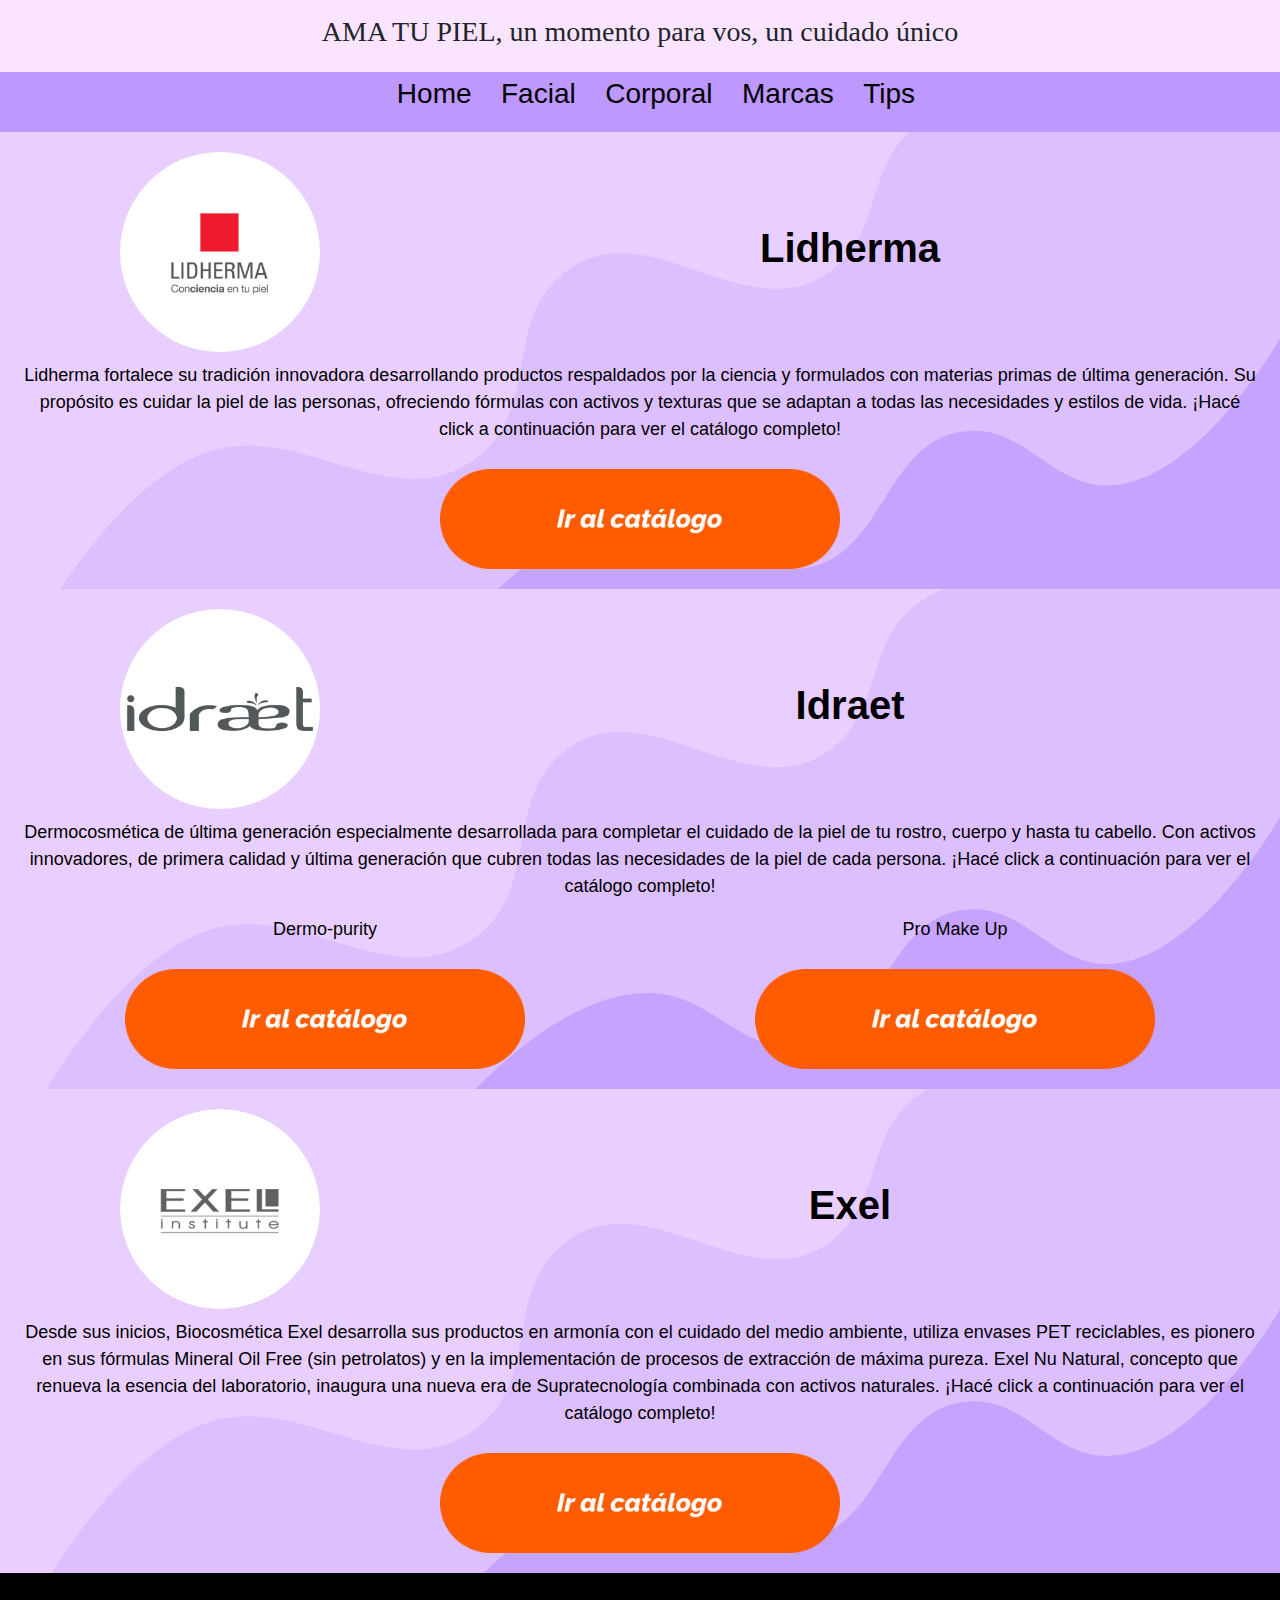
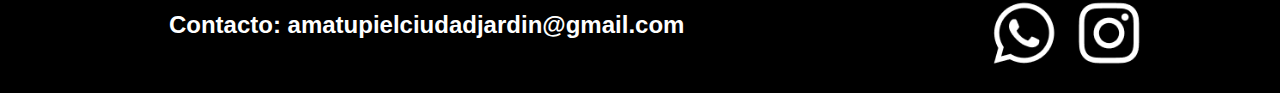
<file: pages/marcas.html>
<!DOCTYPE html>
<html lang="en">
<head>
    <meta charset="UTF-8">
    <meta name="viewport" content="width=device-width, initial-scale=1.0">
    <title>Marcas - AmaTuPielCJ</title>
    <meta name="description" content="Encontrá los catálogos de nuestras marcas y elegí los productos ideales para vos">
    <meta name="keywords" content="lidherma, idraet, exel, skincare, dermocosmetica, novedades, promociones, promos, lanzamientos, relax, autocuidado, productos, catalogo">
    <meta name="og:title" content="Marcas - AmaTuPielCJ">
    <meta name="og:description" content="Hacé click acá para conocer las marcas que nos acompañan">
    <meta name="og:image" content="../assets/foto-marca-final.jpg">
    <meta name="og:url" content="https://amatupiel-cj.netlify.app"> 
    <link rel="stylesheet" href="../sass/style.css">
    <link href="https://cdn.jsdelivr.net/npm/bootstrap@5.3.3/dist/css/bootstrap.min.css" rel="stylesheet" integrity="sha384-QWTKZyjpPEjISv5WaRU9OFeRpok6YctnYmDr5pNlyT2bRjXh0JMhjY6hW+ALEwIH" crossorigin="anonymous">
</head>
<body>
    <header>
        <div class="container-fluid">
            <div class="sloganRecibimiento acomodoTextoYElementos row">
                <h1>AMA TU PIEL, un momento para vos, un cuidado único</h1>
            </div>
            <div class="barraNav acomodoTextoYElementos estiloFont row">
                <nav>
                    <ul>
                        <li>
                            <a href="../index.html">Home</a>
                            <span><a href="./facial.html">Facial</a></span>
                            <span><a href="./corporal.html">Corporal</a></span>
                            <span><a href="">Marcas</a></span>
                            <span><a href="./tips.html">Tips</a></span>
                        </li>
                    </ul>
                </nav>
            </div>
        </div>
    </header>
    
    <main>
        <div class="container-fluid">
        <div class="contenedorMarcas fondoPresentacionMarcasYTips acomodoTextoYElementos estiloFont row">
            <div class="tituloMarca col-xl-8 col-lg-8 col-md-6 col-sm-6 col-xs-12 order-xl-2 order-lg-2 order-md-1 order-sm-1 order-xs-1">
                <h1>Lidherma</h1>
            </div>
            <div class="logoMarca col-xl-4 col-lg-4 col-md-6 col-sm-6 col-xs-12 order-xl-1 order-lg-1 order-md-2 order-sm-2 order-xs-2">
                <img src="../assets/marca-lidherma.jpg" alt="Logo Lidherma">
            </div>
            <div class="textoMarca tamanoFont col-xl-12 col-lg-12 col-md-12 col-sm-12 col-xs-12 order-xl-3 order-lg-3 order-md-3 order-sm-3 order-xs-3">
                <p>Lidherma fortalece su tradición innovadora desarrollando productos respaldados por la ciencia y formulados con materias primas de última generación. Su propósito es cuidar la piel de las personas, ofreciendo fórmulas con activos y texturas que se adaptan a todas las necesidades y estilos de vida. ¡Hacé click a continuación para ver el catálogo completo!</p>
            </div>
            <div class="botonCatalogoMarcas col-xl-12 col-lg-12 col-md-6 col-sm-6 col-xs-6 order-xl-4 order-lg-4 order-md-4 order-sm-4 order-xs-4">
                <a href="https://drive.google.com/file/d/1GCIWxyb1ZxD76cyg6A4zxE56AWk4CqGq/view" target="_blank"><img src="../assets/Botonera.png" alt="Botón a catálogo"></a>
            </div>
        </div>
            
            <div class="contenedorMarcas fondoPresentacionMarcasYTips acomodoTextoYElementos estiloFont row">
                <div class="tituloMarca col-xl-8 col-lg-8 col-md-6 col-sm-6 col-xs-12 order-xl-2 order-lg-2 order-md-1 order-sm-1 order-xs-1">
                    <h1>Idraet</h1>
                </div>
                <div class="logoMarca col-xl-4 col-lg-4 col-md-6 col-sm-6 col-xs-12 order-xl-1 order-lg-1 order-md-2 order-sm-2 order-xs-2">
                    <img src="../assets/marca-idraet.jpg" alt="Logo Idraet">
                </div>
                <div class="textoMarca tamanoFont col-xl-12 col-lg-12 col-md-12 col-sm-12 col-xs-12 order-xl-3 order-lg-3 order-md-3 order-sm-3 order-xs-3">
                    <p>Dermocosmética de última generación especialmente desarrollada para completar el cuidado de la piel de tu rostro, cuerpo y hasta tu cabello. Con activos innovadores, de primera calidad y última generación que cubren todas las necesidades de la piel de cada persona. ¡Hacé click a continuación para ver el catálogo completo!</p>
                </div>
                <div class="botonCatalogoMarcas col-xl-6 col-lg-6 col-md-6 col-sm-6 col-xs-6 order-xl-4 order-lg-4 order-md-4 order-sm-4 order-xs-4">
                    <p>Dermo-purity</p>
                    <a href="https://drive.google.com/file/d/1kOyxAKxcKZvFFPvbnVn4t1353WBnPupY/view" target="_blank"><img src="../assets/Botonera.png" alt="Botón a catálogo"></a>
                </div>
                <div class="botonCatalogoMarcas col-xl-6 col-lg-6 col-md-6 col-sm-6 col-xs-6 order-xl-5 order-lg-5 order-md-5 order-sm-5 order-xs-5">
                    <p>Pro Make Up</p>
                    <a href="https://drive.google.com/file/d/1GRup6zXz-lz8w-VmnvrRxcSMG4GZ9nHJ/view" target="_blank"><img src="../assets/Botonera.png" alt="Botón a catálogo"></a>
                </div>
            </div>
            
            <div class="contenedorMarcas fondoPresentacionMarcasYTips acomodoTextoYElementos estiloFont row">
                <div class="tituloMarca col-xl-8 col-lg-8 col-md-6 col-sm-6 col-xs-12 order-xl-2 order-lg-2 order-md-1 order-sm-1 order-xs-1">
                    <h1>Exel</h1>
                </div>
                <div class="logoMarca col-xl-4 col-lg-4 col-md-6 col-sm-6 col-xs-12 order-xl-1 order-lg-1 order-md-2 order-sm-2 order-xs-2">
                    <img src="../assets/marca-exel.png" alt="Logo Exel">
                </div>
                <div class="textoMarca tamanoFont col-xl-12 col-lg-12 col-md-12 col-sm-12 col-xs-12 order-xl-3 order-lg-3 order-md-3 order-sm-3 order-xs-3">
                    <p>Desde sus inicios, Biocosmética Exel desarrolla sus productos en armonía con el cuidado del medio ambiente, utiliza envases PET reciclables, es pionero en sus fórmulas Mineral Oil Free (sin petrolatos) y en la implementación de procesos de extracción de máxima pureza. Exel Nu Natural, concepto que renueva la esencia del laboratorio, inaugura una nueva era de Supratecnología combinada con activos naturales. ¡Hacé click a continuación para ver el catálogo completo!</p>
                </div>
                <div class="botonCatalogoMarcas col-xl-12 col-lg-12 col-md-6 col-sm-6 col-xs-6 order-xl-4 order-lg-4 order-md-4 order-sm-4 order-xs-4">
                    <a href="https://drive.google.com/file/d/1HQ-JY8hnX_OXPhF0QsMlfJSd6fjpX6tO/view" target="_blank"><img src="../assets/Botonera.png" alt="Botón a catálogo"></a>
                </div>
            </div>
                        
        </div>
    </main>

    <footer>
        <div class="container-fluid">
            <div class="pieDePagina acomodoTextoYElementos tamanoFont textoBlanco negrita row">
                <div class="contactoPiePagina col-8">
                    <p>Contacto: amatupielciudadjardin@gmail.com</p>
                </div>
                <div class="iconsRRSS col-4">
                    <img src="../assets/whatsapp_1.png" alt="whatsapp">
                    <img src="../assets/instagram_1.png" alt="instagram">
                </div>
            </div>
        </div>
    </footer>

    <script src="https://cdn.jsdelivr.net/npm/bootstrap@5.3.3/dist/js/bootstrap.bundle.min.js" integrity="sha384-YvpcrYf0tY3lHB60NNkmXc5s9fDVZLESaAA55NDzOxhy9GkcIdslK1eN7N6jIeHz" crossorigin="anonymous"></script>
</body>
</html>
</file>
<file: sass/style.css>
/* VARIABLES MOBILE */
/* VARIABLES TABLETS/LAPTOPS */
/* VARIABLES DESKTOP */
/*BREAKPOINTS*/
/*funciona??*/
main {
  background-color: #E9CFFF;
}
main ul {
  list-style: none;
}

.negrita {
  font-weight: bolder;
}

.deployFlex {
  display: flex;
  flex-wrap: wrap;
  justify-content: space-between;
}

.acomodoTextoYElementos {
  align-items: center;
  text-align: center;
  justify-content: center;
  height: 100%;
}

.tamanoFont {
  font-size: 10px;
}
@media only screen and (min-width: 768px) and (max-width: 1279px) {
  .tamanoFont {
    font-size: 16px;
  }
}
@media only screen and (min-width: 1280px) {
  .tamanoFont {
    font-size: 18px;
  }
}

.estiloFont {
  font-family: "Roboto", sans-serif;
  color: #000000;
}

.textoBlanco {
  color: #ffffff;
  text-shadow: #000000;
}

.sloganRecibimiento {
  height: 36px;
  background-color: #FBE4FF;
  font-family: "Caveat", cursive;
}
.sloganRecibimiento h1 {
  font-size: 16px;
}
@media only screen and (min-width: 768px) and (max-width: 1279px) {
  .sloganRecibimiento {
    height: 54px;
  }
  .sloganRecibimiento h1 {
    font-size: 24px;
  }
}
@media only screen and (min-width: 1280px) {
  .sloganRecibimiento {
    height: 72px;
  }
  .sloganRecibimiento h1 {
    font-size: 28px;
  }
}

.fondoPresentacionMarcasYTips {
  /*background-color: $bg-presenta-marca;*/
  background-image: url(../assets/waves.svg);
  background-size: cover;
  background-repeat: no-repeat;
  background-position: right center;
  height: max-content;
  padding: 10px;
}

.recibimientoCorporalFacialYTips {
  height: 150px;
  background-image: url(../assets/banner_facial_corporal.jpg);
}
@media only screen and (min-width: 768px) and (max-width: 1279px) {
  .recibimientoCorporalFacialYTips {
    height: 225px;
    font-size: 16px;
  }
}
@media only screen and (min-width: 1280px) {
  .recibimientoCorporalFacialYTips {
    height: 300px;
    font-size: 18px;
  }
}

.texto-sobre-imagen {
  position: absolute;
  color: white;
  font-size: 24px;
  background-color: rgba(0, 0, 0, 0.5);
  padding: 5px;
}
@media only screen and (min-width: 768px) and (max-width: 1279px) {
  .texto-sobre-imagen {
    font-size: 36px;
  }
}
@media only screen and (min-width: 1280px) {
  .texto-sobre-imagen {
    font-size: 40px;
  }
}

.pieDePagina {
  height: 60px;
  background-color: #000000;
  font-family: "Rosario", sans-serif;
}
.pieDePagina img {
  height: 40px;
  width: 40px;
}
.pieDePagina .contactoPiePagina {
  font-size: 14px;
}
@media only screen and (min-width: 768px) and (max-width: 1279px) {
  .pieDePagina {
    height: 90px;
  }
  .pieDePagina img {
    height: 60px;
    width: 60px;
  }
  .pieDePagina .contactoPiePagina {
    font-size: 22px;
  }
}
@media only screen and (min-width: 1280px) {
  .pieDePagina {
    height: 120px;
  }
  .pieDePagina img {
    height: 80px;
    width: 80px;
  }
  .pieDePagina .contactoPiePagina {
    font-size: 24px;
  }
}

.barraNav {
  height: 30px;
  background-color: #BC98FF;
  word-spacing: 25px;
}
.barraNav ul {
  list-style-type: none;
}
.barraNav ul li a {
  color: #000000;
  font-size: 16px;
  text-decoration: none;
  position: relative;
}
.barraNav ul li a::before {
  content: "";
  border-bottom: 4px solid #000000;
  position: absolute;
  bottom: -4px;
  left: 0;
  width: 0%;
  transition: all 0.15s ease-in;
  opacity: 0;
}
.barraNav ul li a:hover::before {
  width: 100%;
  opacity: 1;
}
.barraNav ul li a:hover {
  color: white;
  font: bolder;
}
@media only screen and (min-width: 768px) and (max-width: 1279px) {
  .barraNav {
    height: 45px;
  }
  .barraNav ul li a {
    font-size: 24px;
  }
}
@media only screen and (min-width: 1280px) {
  .barraNav {
    height: 60px;
  }
  .barraNav ul li a {
    font-size: 28px;
  }
}

a:hover {
  color: white;
  font: bolder;
  border-radius: 5px;
}

a:active {
  color: white;
  font: bolder;
  border-radius: 5px;
  background-color: #000000;
}

.presentacionMarca {
  height: 200px;
}
.presentacionMarca img {
  height: 125px;
  width: 125px;
  border-radius: 150px;
}
@media only screen and (min-width: 768px) and (max-width: 1279px) {
  .presentacionMarca {
    height: 300px;
  }
  .presentacionMarca img {
    height: 225px;
    width: 225px;
  }
}
@media only screen and (min-width: 1280px) {
  .presentacionMarca {
    height: 400px;
  }
  .presentacionMarca img {
    height: 300px;
    width: 300px;
  }
}

.textoPresentacion {
  font-size: 12px;
  font-style: italic;
}
@media only screen and (min-width: 768px) and (max-width: 1279px) {
  .textoPresentacion {
    font-size: 18px;
  }
}
@media only screen and (min-width: 1280px) {
  .textoPresentacion {
    font-size: 24px;
  }
}

.introProductos {
  height: 36px;
  background-color: #F2DAFF;
  font-size: 12px;
}
@media only screen and (min-width: 768px) and (max-width: 1279px) {
  .introProductos {
    font-size: 18px;
    height: 54px;
  }
}
@media only screen and (min-width: 1280px) {
  .introProductos {
    font-size: 20px;
    height: 72px;
  }
}

.indexLinkBotonera {
  height: 180px;
  background-color: #BC98FF;
  padding: 5px;
}
.indexLinkBotonera a {
  color: #000000;
  text-decoration: none;
}
.indexLinkBotonera p {
  font-size: 14px;
}
.indexLinkBotonera img {
  width: auto;
  height: 90px;
  transform: scale(1);
  transition: all 0.15s ease-in;
}
.indexLinkBotonera img:hover {
  transform: scale(1.15);
}
@media only screen and (min-width: 768px) and (max-width: 1279px) {
  .indexLinkBotonera {
    height: 240px;
  }
  .indexLinkBotonera p {
    font-size: 22px;
  }
  .indexLinkBotonera img {
    width: auto;
    height: 135px;
  }
}
@media only screen and (min-width: 1280px) {
  .indexLinkBotonera {
    height: 360px;
  }
  .indexLinkBotonera p {
    font-size: 24px;
  }
  .indexLinkBotonera img {
    width: auto;
    height: 180px;
  }
}

.indexLinkTips {
  height: 120px;
  background-color: #D7B8FF;
}
.indexLinkTips a {
  color: #000000;
  font-size: 16px;
  text-decoration: none;
}
@media only screen and (min-width: 768px) and (max-width: 1279px) {
  .indexLinkTips {
    height: 180px;
  }
  .indexLinkTips a {
    font-size: 24px;
  }
}
@media only screen and (min-width: 1280px) {
  .indexLinkTips {
    height: 240px;
  }
  .indexLinkTips a {
    font-size: 28px;
  }
}

.sobreNosotros {
  height: 300px;
  background-image: url(../assets/Sobre-nosotros.png);
  background-size: cover;
}
.sobreNosotros .encabezadoSobreNos {
  height: 50px;
}
.sobreNosotros .encabezadoSobreNos h2 {
  font-size: 18px;
}
.sobreNosotros .textoSobreNos {
  height: 250px;
}
.sobreNosotros .textoSobreNos p {
  font-size: 12px;
}
@media only screen and (min-width: 768px) and (max-width: 1279px) {
  .sobreNosotros {
    height: 450px;
  }
  .sobreNosotros .encabezadoSobreNos {
    height: 100px;
  }
  .sobreNosotros .encabezadoSobreNos h2 {
    font-size: 28px;
  }
  .sobreNosotros .textoSobreNos {
    height: 350px;
  }
  .sobreNosotros .textoSobreNos p {
    font-size: 18px;
  }
}
@media only screen and (min-width: 1280px) {
  .sobreNosotros {
    height: 600px;
  }
  .sobreNosotros .encabezadoSobreNos {
    height: 150px;
  }
  .sobreNosotros .encabezadoSobreNos h2 {
    font-size: 32px;
  }
  .sobreNosotros .textoSobreNos {
    height: 450px;
  }
  .sobreNosotros .textoSobreNos p {
    font-size: 20px;
  }
}

.recordatorioRRSSParaPromos {
  height: 240px;
  background-image: url(../assets/incitar-redes.png);
  background-size: cover;
}
.recordatorioRRSSParaPromos p {
  font-size: 16px;
}
@media only screen and (min-width: 768px) and (max-width: 1279px) {
  .recordatorioRRSSParaPromos {
    height: 360px;
  }
  .recordatorioRRSSParaPromos p {
    font-size: 24px;
  }
}
@media only screen and (min-width: 1280px) {
  .recordatorioRRSSParaPromos {
    height: 480px;
  }
  .recordatorioRRSSParaPromos p {
    font-size: 28px;
  }
}

a:hover {
  color: white;
  font: bolder;
  border-radius: 5px;
}

a:active {
  color: white;
  font: bolder;
  border-radius: 5px;
  background-color: #000000;
}

.contenedorMarcas {
  height: 180;
}
.contenedorMarcas p {
  font-size: 10px;
}
@media only screen and (min-width: 768px) and (max-width: 1279px) {
  .contenedorMarcas {
    height: 270;
  }
  .contenedorMarcas p {
    font-size: 16px;
  }
}
@media only screen and (min-width: 1280px) {
  .contenedorMarcas {
    height: 360;
  }
  .contenedorMarcas p {
    font-size: 18px;
  }
}

.tituloMarca h1 {
  font-weight: bolder;
  font-size: 24px;
}
@media only screen and (min-width: 768px) and (max-width: 1279px) {
  .tituloMarca h1 {
    font-size: 36px;
  }
}
@media only screen and (min-width: 1280px) {
  .tituloMarca h1 {
    font-size: 40px;
  }
}

.logoMarca img {
  margin: 10px;
  height: 75px;
  width: 75px;
  border-radius: 100px;
}
@media only screen and (min-width: 768px) and (max-width: 1279px) {
  .logoMarca img {
    height: 115px;
    width: 115px;
  }
}
@media only screen and (min-width: 1280px) {
  .logoMarca img {
    height: 200px;
    width: 200px;
    border-radius: 150px;
  }
}

.botonCatalogoMarcas {
  background-color: transparent;
}
.botonCatalogoMarcas img {
  margin: 10px;
  height: 50px;
  width: 200px;
  transform: scale(1);
  transition: all 0.15s ease-in;
}
.botonCatalogoMarcas img:active {
  transform: scale(0.95);
}
@media only screen and (min-width: 768px) and (max-width: 1279px) {
  .botonCatalogoMarcas img {
    height: 75px;
    width: 300px;
  }
}
@media only screen and (min-width: 1280px) {
  .botonCatalogoMarcas img {
    height: 100px;
    width: 400px;
  }
}

.recepcionCorporalFacialTips h1 {
  font-size: 18px;
  font-weight: bolder;
}
.recepcionCorporalFacialTips p {
  font-size: 10px;
  font-style: italic;
}
@media only screen and (min-width: 768px) and (max-width: 1279px) {
  .recepcionCorporalFacialTips h1 {
    font-size: 28px;
  }
  .recepcionCorporalFacialTips p {
    font-size: 16px;
  }
}
@media only screen and (min-width: 1280px) {
  .recepcionCorporalFacialTips h1 {
    font-size: 32px;
  }
  .recepcionCorporalFacialTips p {
    font-size: 18px;
  }
}

.textoTips {
  margin: 10px;
}
.textoTips a {
  color: #000000;
  font-size: 16px;
  text-decoration: none;
  position: relative;
}
.textoTips a::before {
  content: "";
  border-bottom: 2px solid #000000;
  position: absolute;
  bottom: 0;
  left: 0;
  width: 0%;
  transition: all 0.15s ease-in;
  opacity: 0;
}
.textoTips a:hover::before {
  width: 100%;
  opacity: 1;
}
.textoTips a:active {
  color: white;
  background-color: transparent;
  font: bolder;
}
.textoTips a:active::before {
  opacity: 0;
}
.textoTips p {
  font-size: 10px;
}
@media only screen and (min-width: 768px) and (max-width: 1279px) {
  .textoTips a {
    font-size: 24px;
  }
  .textoTips p {
    font-size: 16px;
  }
}
@media only screen and (min-width: 1280px) {
  .textoTips a {
    font-size: 28px;
  }
  .textoTips p {
    font-size: 18px;
  }
}

.tituloTips {
  margin: 10px;
}
.tituloTips h2 {
  font-size: 24px;
  font-weight: bolder;
}
@media only screen and (min-width: 768px) and (max-width: 1279px) {
  .tituloTips h2 {
    font-size: 36px;
  }
}
@media only screen and (min-width: 1280px) {
  .tituloTips h2 {
    font-size: 40px;
  }
}
.tituloTips h3 {
  font-size: 16px;
  font-weight: bolder;
}
@media only screen and (min-width: 768px) and (max-width: 1279px) {
  .tituloTips h3 {
    font-size: 24px;
  }
}
@media only screen and (min-width: 1280px) {
  .tituloTips h3 {
    font-size: 28px;
  }
}

.itemLinkCorporalFacial {
  height: 150px;
  flex: 1 1 33%;
  max-width: 33%;
  transform: scale(1);
  transition: all 0.15s ease-in;
}
.itemLinkCorporalFacial a {
  font-size: 10px;
}
.itemLinkCorporalFacial:hover {
  transform: scale(1.15);
}
.itemLinkCorporalFacial:hover img {
  filter: blur(4px) grayscale(50%);
}
.itemLinkCorporalFacial .contenedor-texto-sobre-imagen {
  overflow: hidden;
  position: relative;
}
.itemLinkCorporalFacial .contenedor-texto-sobre-imagen p {
  font-size: 10px;
  border-radius: 5px;
}
.itemLinkCorporalFacial .contenedor-texto-sobre-imagen img {
  margin-top: 13px;
  margin-bottom: 13px;
  top: 50%;
  left: 50%;
  width: 125px;
  height: auto;
  align-items: center;
  justify-content: space-evenly;
  border-radius: 10px;
}
@media only screen and (min-width: 768px) and (max-width: 1279px) {
  .itemLinkCorporalFacial .contenedor-texto-sobre-imagen p {
    font-size: 16px;
  }
  .itemLinkCorporalFacial .contenedor-texto-sobre-imagen img {
    width: 200px;
  }
}
@media only screen and (min-width: 1280px) {
  .itemLinkCorporalFacial .contenedor-texto-sobre-imagen p {
    font-size: 18px;
  }
  .itemLinkCorporalFacial .contenedor-texto-sobre-imagen img {
    width: 275px;
  }
}
.itemLinkCorporalFacial .texto-sobre-imagen {
  position: absolute;
  top: 50%;
  left: 50%;
  transform: translate(-50%, -50%);
}
@media only screen and (min-width: 768px) and (max-width: 1279px) {
  .itemLinkCorporalFacial {
    height: 225px;
  }
  .itemLinkCorporalFacial a {
    font-size: 16px;
  }
}
@media only screen and (min-width: 1280px) {
  .itemLinkCorporalFacial {
    height: 300px;
  }
  .itemLinkCorporalFacial a {
    font-size: 18px;
  }
}

.barraCategoriaProductos {
  width: 100%;
  height: 30px;
  background-color: #D7B8FF;
}
@media only screen and (min-width: 768px) and (max-width: 1279px) {
  .barraCategoriaProductos {
    height: 45px;
  }
}
@media only screen and (min-width: 1280px) {
  .barraCategoriaProductos {
    height: 60px;
  }
}

.muestraProductos {
  justify-content: space-evenly;
}
.muestraProductos .carruselProductos {
  height: 150px;
  width: 30%;
  overflow: hidden;
  align-items: center;
  transform: scale(1);
  transition: all 0.15s ease-in;
}
.muestraProductos .carruselProductos img {
  margin-top: 10px;
  width: auto;
  height: 125px;
  border-radius: 5px;
  top: 50%;
  left: 50%;
}
.muestraProductos .carruselProductos:hover {
  transform: scale(1.15);
}
@media only screen and (min-width: 768px) and (max-width: 1279px) {
  .muestraProductos .carruselProductos {
    height: 225px;
    width: 20%;
  }
  .muestraProductos .carruselProductos img {
    height: 175px;
  }
}
@media only screen and (min-width: 1280px) {
  .muestraProductos .carruselProductos {
    height: 350px;
    width: 20%;
  }
  .muestraProductos .carruselProductos img {
    height: 275px;
  }
}

.barraCategoriaProductoYEnvioACatalogo {
  height: 30px;
  background-color: #D7B8FF;
}
.barraCategoriaProductoYEnvioACatalogo h2, .barraCategoriaProductoYEnvioACatalogo a {
  font-size: 16px;
  color: #000000;
  text-decoration: none;
}
.barraCategoriaProductoYEnvioACatalogo a:hover {
  color: white;
  font: bolder;
}
@media only screen and (min-width: 768px) and (max-width: 1279px) {
  .barraCategoriaProductoYEnvioACatalogo {
    height: 45px;
  }
  .barraCategoriaProductoYEnvioACatalogo h2, .barraCategoriaProductoYEnvioACatalogo a {
    font-size: 24px;
  }
}
@media only screen and (min-width: 1280px) {
  .barraCategoriaProductoYEnvioACatalogo {
    height: 60px;
  }
  .barraCategoriaProductoYEnvioACatalogo h2, .barraCategoriaProductoYEnvioACatalogo a {
    font-size: 28px;
  }
}

.NovedadesYLanzamientos {
  height: 200px;
  background-image: url(../assets/novedades.jpg);
  background-size: cover;
}
.NovedadesYLanzamientos h2 {
  font-size: 16px;
}
.NovedadesYLanzamientos p {
  font-size: 10px;
}
@media only screen and (min-width: 768px) and (max-width: 1279px) {
  .NovedadesYLanzamientos {
    height: 300px;
  }
  .NovedadesYLanzamientos h2 {
    font-size: 24px;
  }
  .NovedadesYLanzamientos p {
    font-size: 16px;
  }
}
@media only screen and (min-width: 1280px) {
  .NovedadesYLanzamientos {
    height: 400px;
  }
  .NovedadesYLanzamientos h2 {
    font-size: 28px;
  }
  .NovedadesYLanzamientos p {
    font-size: 18px;
  }
}

/* actualizo */

/*# sourceMappingURL=style.css.map */
</file>
